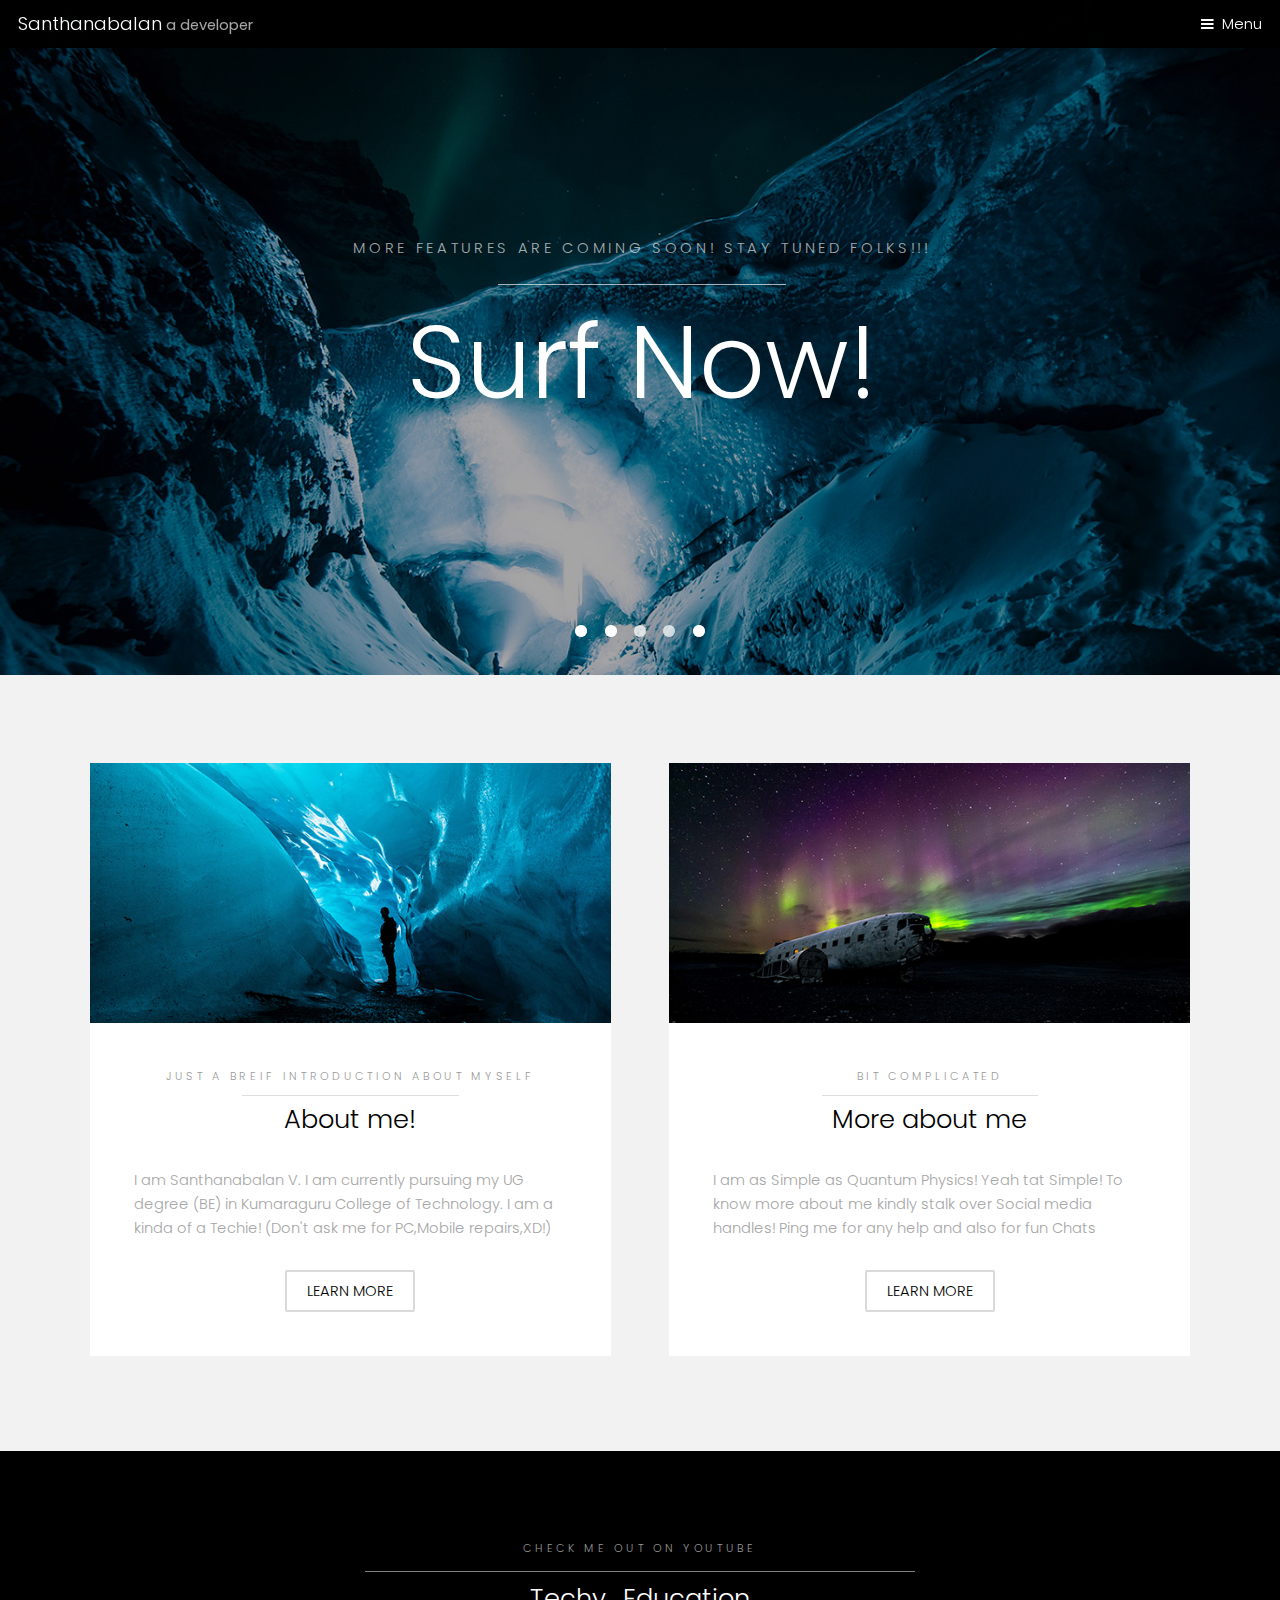
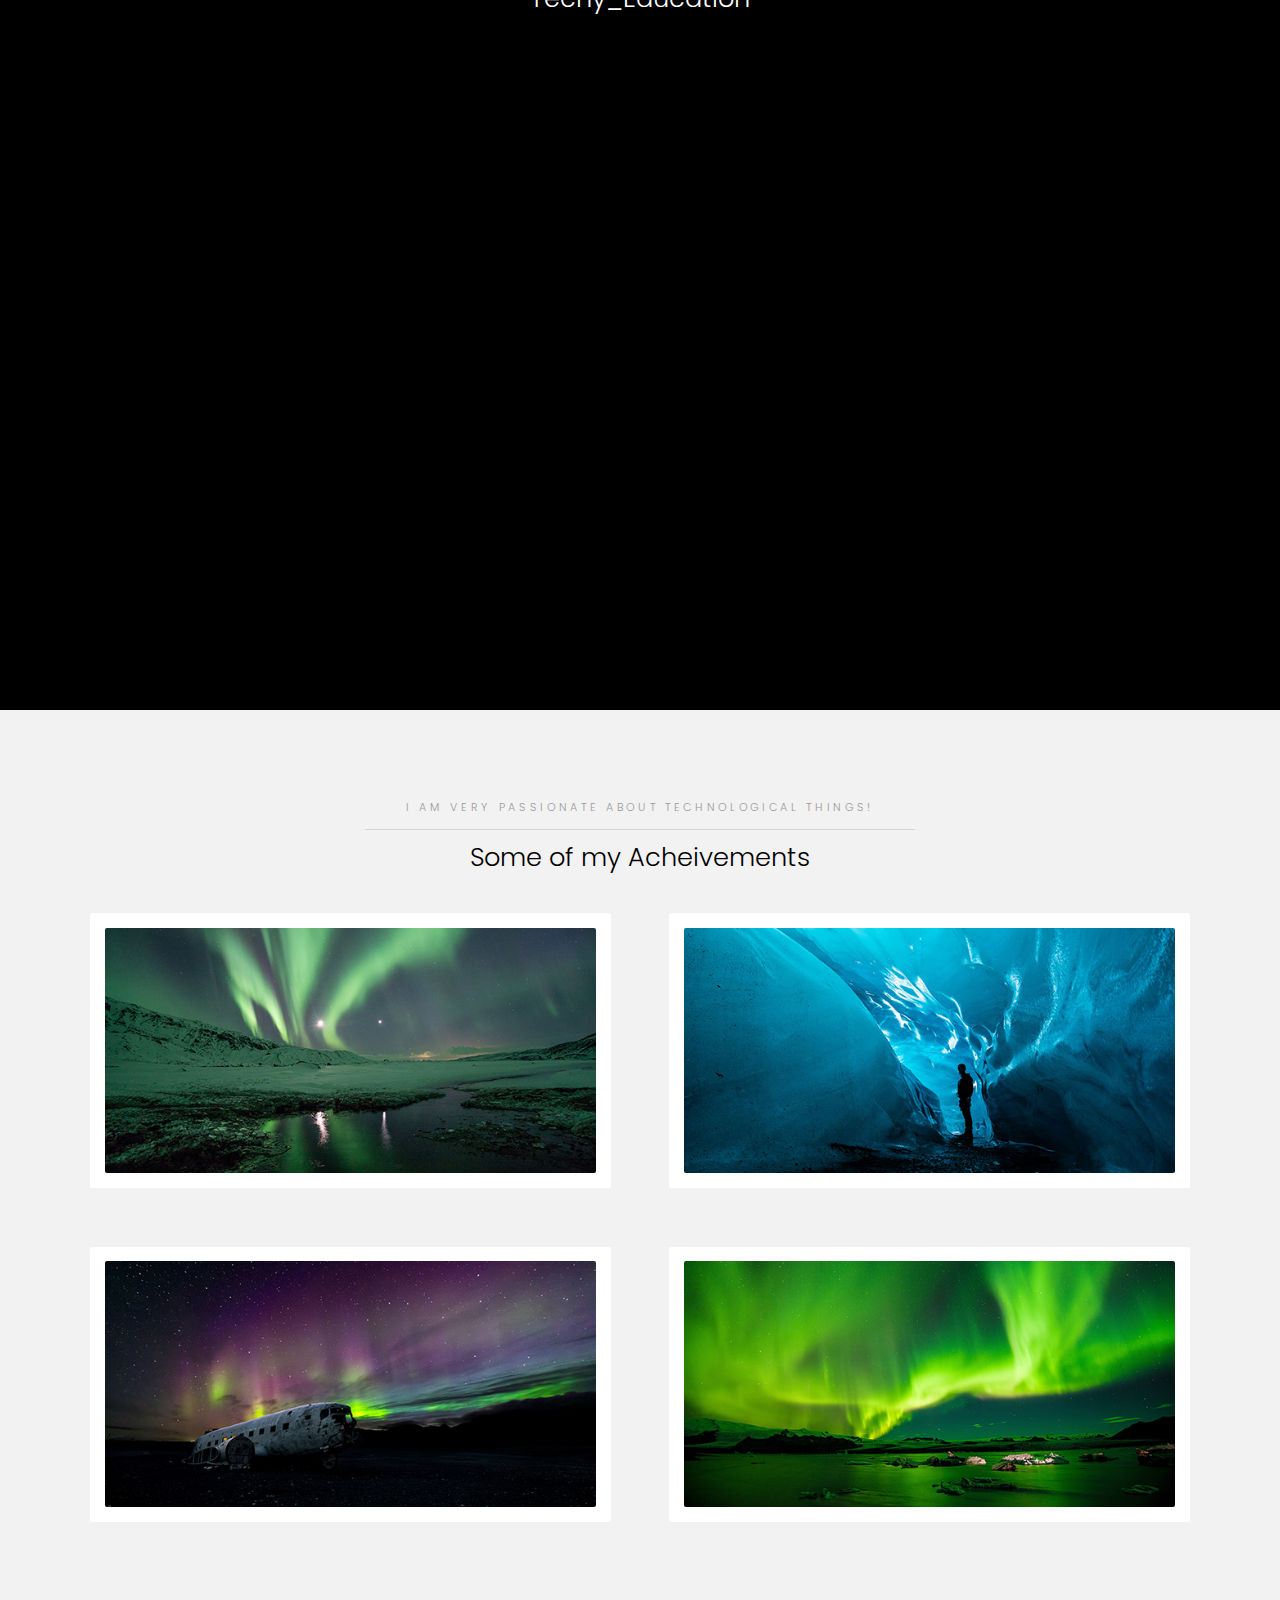
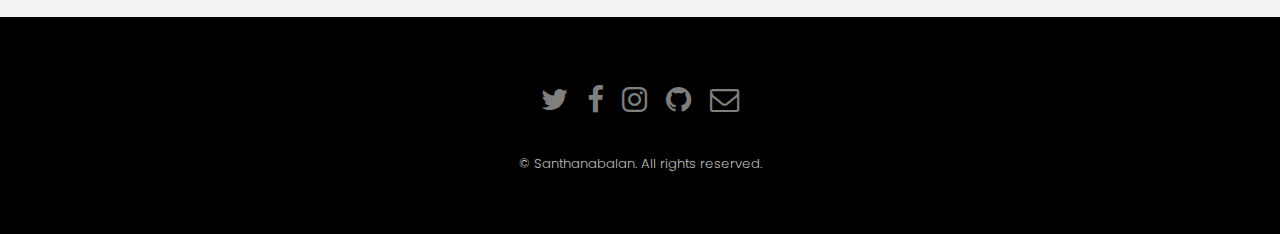
<file: index.html>
<!DOCTYPE HTML>

<html><head>
		<title>Santhanabalan</title>
		<meta charset="utf-8">
		<meta name="viewport" content="width=device-width, initial-scale=1">
		<link rel="stylesheet" href="assets/css/main.css">
	</head>
	<body class="">

		<!-- Header -->
			<header id="header" class="reveal">
				<div class="logo"><a href="index.html">Santhanabalan<span> a developer</span></a></div>
				<a href="#menu">Menu</a>
			</header>

		<!-- Nav -->
			

		<!-- Banner -->
			<section class="banner full">
				<article class="" style="background-image: url(&quot;images/slide01.jpg&quot;); background-position: center 0px;">
					<img src="images/slide01.jpg" alt="">
					<div class="inner">
						<header>
							<p>A Simple Website for FUN!</p>
							<h2>Welcome!</h2>
						</header>
					</div>
				</article>
				<article style="background-image: url(&quot;images/slide02.jpg&quot;); background-position: center 0px;" class="">
					<img src="images/slide02.jpg" alt="">
					<div class="inner">
						<header>
							<p>Check out my Social Media Links on Bottom of this Page.</p>
							<h2>Sroll Down</h2>
						</header>
					</div>
				</article>
				<article style="background-image: url(&quot;images/slide03.jpg&quot;); background-position: center 0px;" class="">
					<img src="images/slide03.jpg" alt="">
					<div class="inner">
						<header>
							<p>Reviews about this website are Welcome!</p>
							<h2>Bala</h2>
						</header>
					</div>
				</article>
				<article style="background-image: url(&quot;images/slide04.jpg&quot;); background-position: center 0px;" class="">
					<img src="images/slide04.jpg" alt="">
					<div class="inner">
						<header>
							<p>This website is under development!</p>
							<h2>Haha!</h2>
						</header>
					</div>
				</article>
				<article style="background-image: url(&quot;images/slide05.jpg&quot;); background-position: center 0px;" class="visible top">
					<img src="images/slide05.jpg" alt="">
					<div class="inner">
						<header>
							<p>More features are coming soon! Stay tuned folks!!!</p>
							<h2>Surf Now!</h2>
						</header>
					</div>
				</article>
			<ul class="indicators"><li class="">0</li><li class="visible">1</li><li class="">2</li><li class="">3</li><li class="">4</li></ul><ul class="indicators"><li class="">0</li><li class="">1</li><li class="">2</li><li class="">3</li><li class="visible">4</li></ul></section>

		<!-- One -->
			<section id="one" class="wrapper style2">
				<div class="inner">
					<div class="grid-style">

						<div>
							<div class="box">
								<div class="image fit">
									<img src="images/pic02.jpg" alt="">
								</div>
								<div class="content">
									<header class="align-center">
										<p>Just a breif introduction about Myself</p>
										<h2>About me!</h2>
									</header>
									<p>I am Santhanabalan V. I am currently pursuing my UG degree (BE) in Kumaraguru College of Technology. I am a kinda of a Techie! (Don't ask me for PC,Mobile repairs,XD!) </p>
									<footer class="align-center">
										<a href="#" class="button alt">Learn More</a>
									</footer>
								</div>
							</div>
						</div>

						<div>
							<div class="box">
								<div class="image fit">
									<img src="images/pic03.jpg" alt="">
								</div>
								<div class="content">
									<header class="align-center">
										<p>BIT COMPLICATED</p>
										<h2>More about me</h2>
									</header>
									<p>I am as Simple as Quantum Physics! Yeah tat Simple! To know more about me kindly stalk over Social media handles! Ping me for any help and also for fun Chats</p>
									<footer class="align-center">
										<a href="#" class="button alt">Learn More</a>
									</footer>
								</div>
							</div>
						</div>

					</div>
				</div>
			</section>

		<!-- Two -->
			<section id="two" class="wrapper style3">
				<div class="inner">
					<header class="align-center">
						<p>Check me out on Youtube</p>
						<h2>Techy_Education</h2>
                                                 <div class="video-container">
                                                    <iframe width="932" height="524" src="https://www.youtube.com/embed/OPp1v2Qk3oU" frameborder="0" allow="accelerometer; autoplay; clipboard-write; encrypted-media; gyroscope; picture-in-picture" allowfullscreen></iframe>
                                                 </div>
					</header>
				</div>  
			</section>

		<!-- Three -->
			<section id="three" class="wrapper style2">
				<div class="inner">
					<header class="align-center">
						<p class="special">I am very passionate about Technological things!</p>
						<h2>Some of my Acheivements</h2>
					</header>
					<div class="gallery">
						<div>
							<div class="image fit">
								<a href="#"><img src="images/pic01.jpg" alt=""></a>
							</div>
						</div>
						<div>
							<div class="image fit">
								<a href="#"><img src="images/pic02.jpg" alt=""></a>
							</div>
						</div>
						<div>
							<div class="image fit">
								<a href="#"><img src="images/pic03.jpg" alt=""></a>
							</div>
						</div>
						<div>
							<div class="image fit">
								<a href="#"><img src="images/pic04.jpg" alt=""></a>
							</div>
						</div>
					</div>
				</div>
			</section>


		<!-- Footer -->
			<footer id="footer">
				<div class="container">
					<ul class="icons">
						<li><a href="https://twitter.com/SanthanabalanV" class="icon fa-twitter"><span class="label">Twitter</span></a></li>
						<li><a href="https://www.facebook.com/profile.php?id=100004610657324" class="icon fa-facebook"><span class="label">Facebook</span></a></li>
						<li><a href="https://www.instagram.com/santhanabalan_2/" class="icon fa-instagram"><span class="label">Instagram</span></a></li>
						<li><a href="https://github.com/Santhanabalan" <i class="icon fa-github"></i></a></li>
						<li><a href="mailto: bala2102002@gmail.com" class="icon fa-envelope-o"><span class="label">Email</span></a></li>
					</ul>
				</div>
				<div class="copyright">
					© Santhanabalan. All rights reserved.
				</div>
			</footer>

		<!-- Scripts -->
			<script src="assets/js/jquery.min.js"></script>
			<script src="assets/js/jquery.scrollex.min.js"></script>
			<script src="assets/js/skel.min.js"></script>
			<script src="assets/js/util.js"></script>
			<script src="assets/js/main.js"></script>

	
<nav id="menu" class="">
				<ul class="links">
					<li><a href="index.html" style="-webkit-tap-highlight-color: rgba(0, 0, 0, 0);">Home</a></li>
					<li><a href="generic.html" style="-webkit-tap-highlight-color: rgba(0, 0, 0, 0);">About me</a></li>
					<li><a href="" style="-webkit-tap-highlight-color: rgba(0, 0, 0, 0);">.</a></li>
				</ul>
			<a href="#menu" class="close" style="-webkit-tap-highlight-color: rgba(0, 0, 0, 0);"></a><a href="#menu" class="close" style="-webkit-tap-highlight-color: rgba(0, 0, 0, 0);"></a></nav></body></html>
</file>
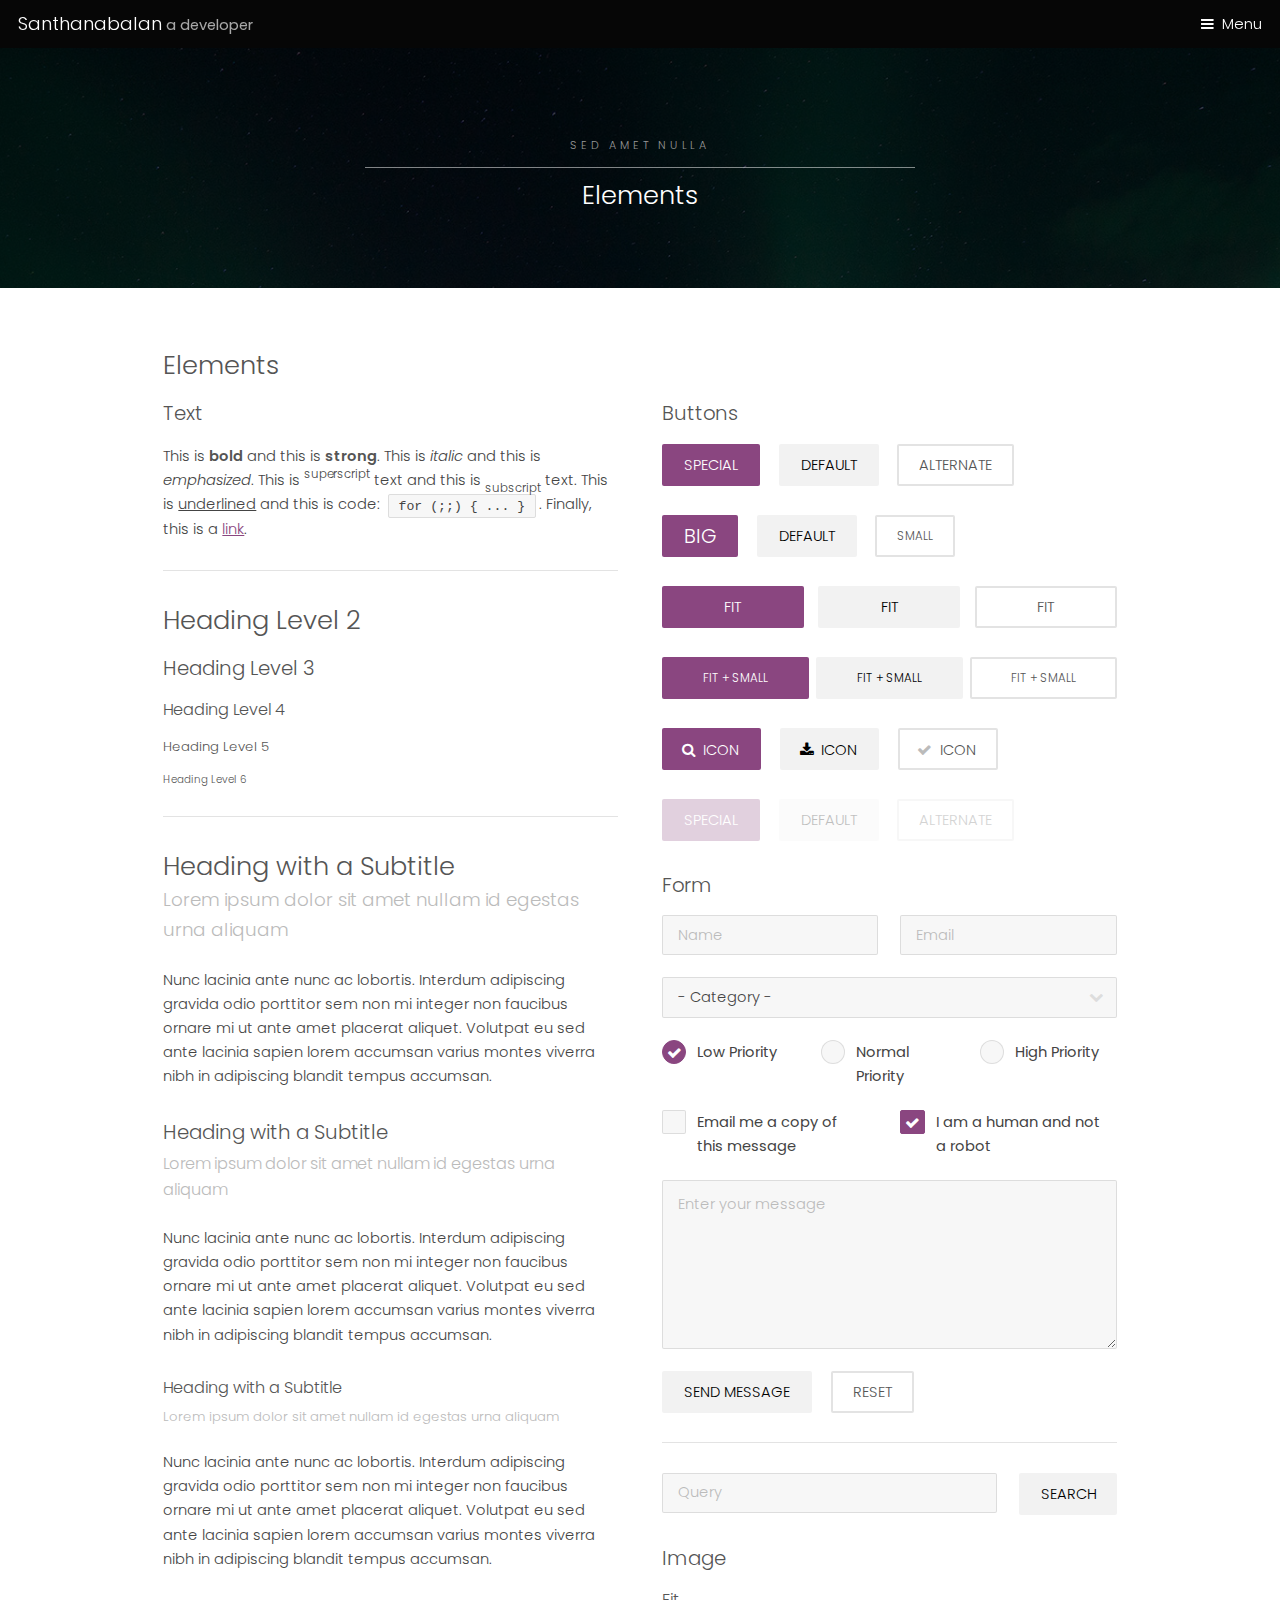
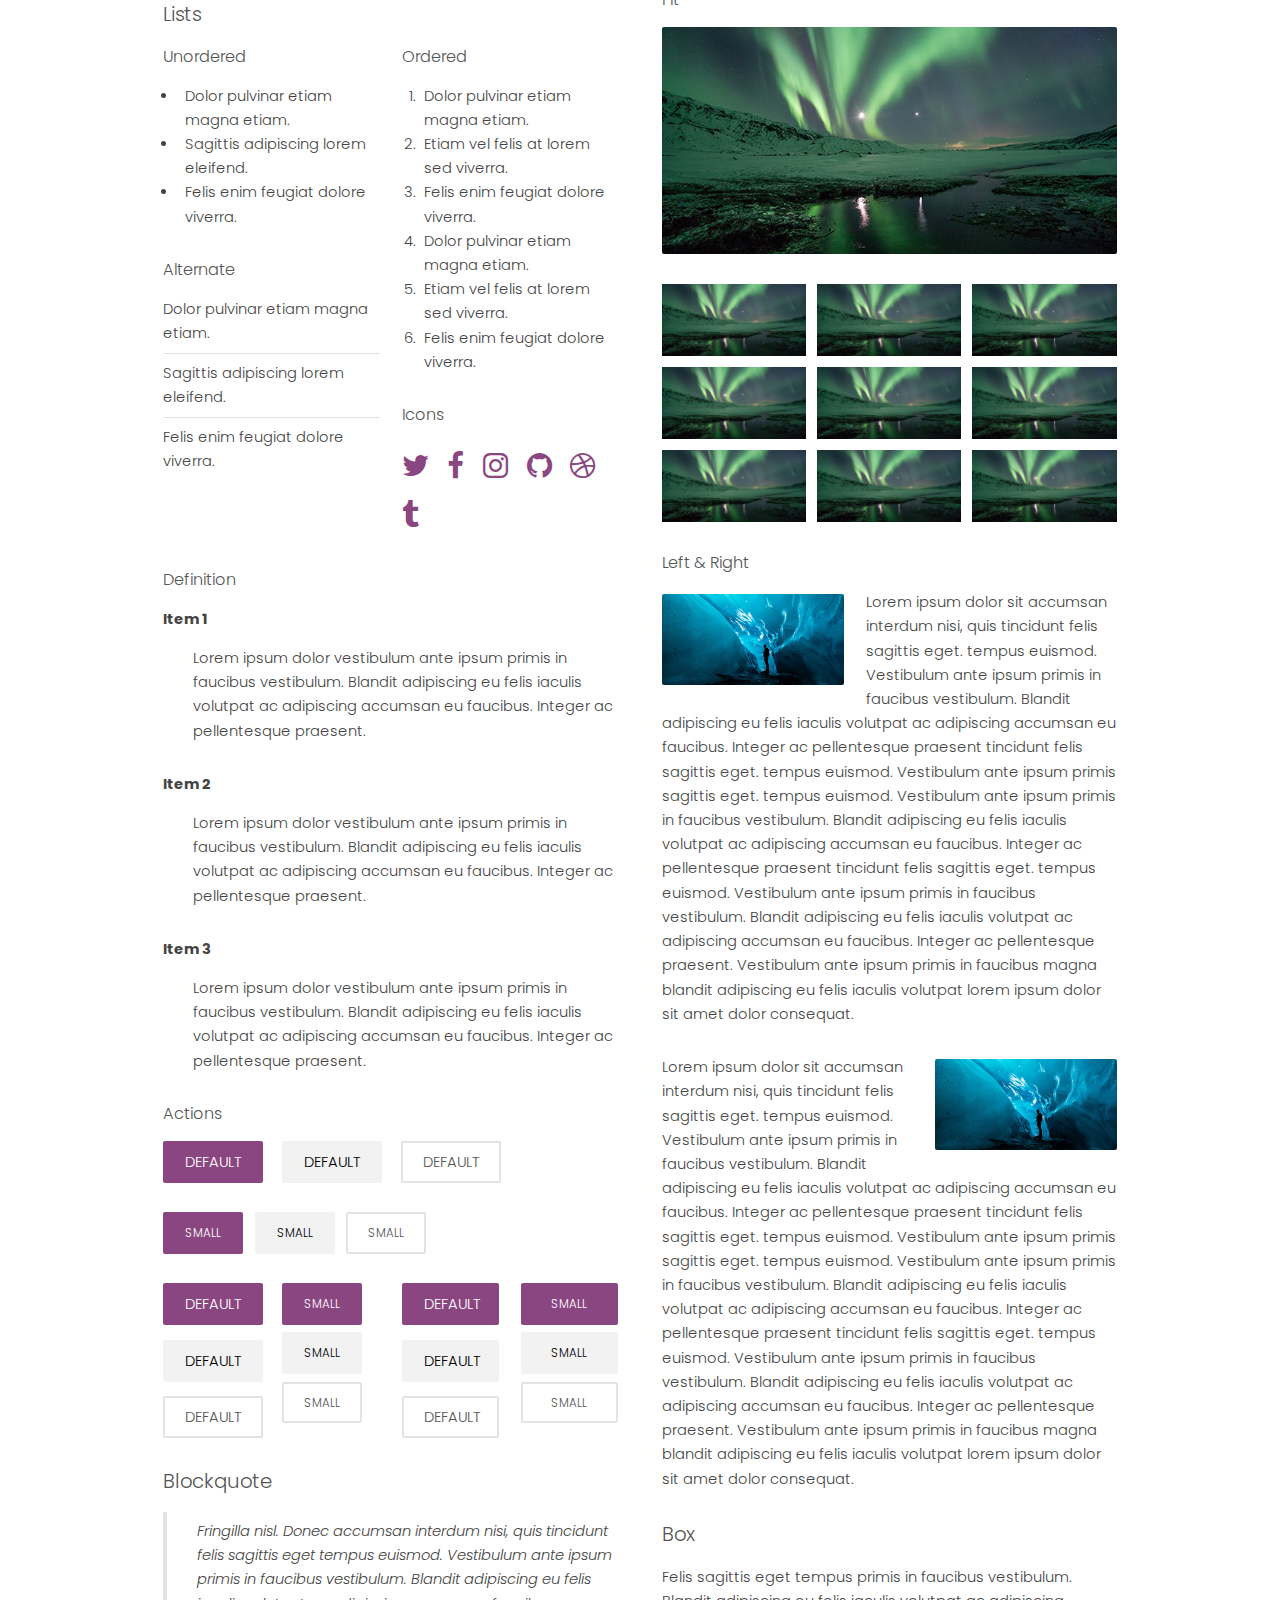
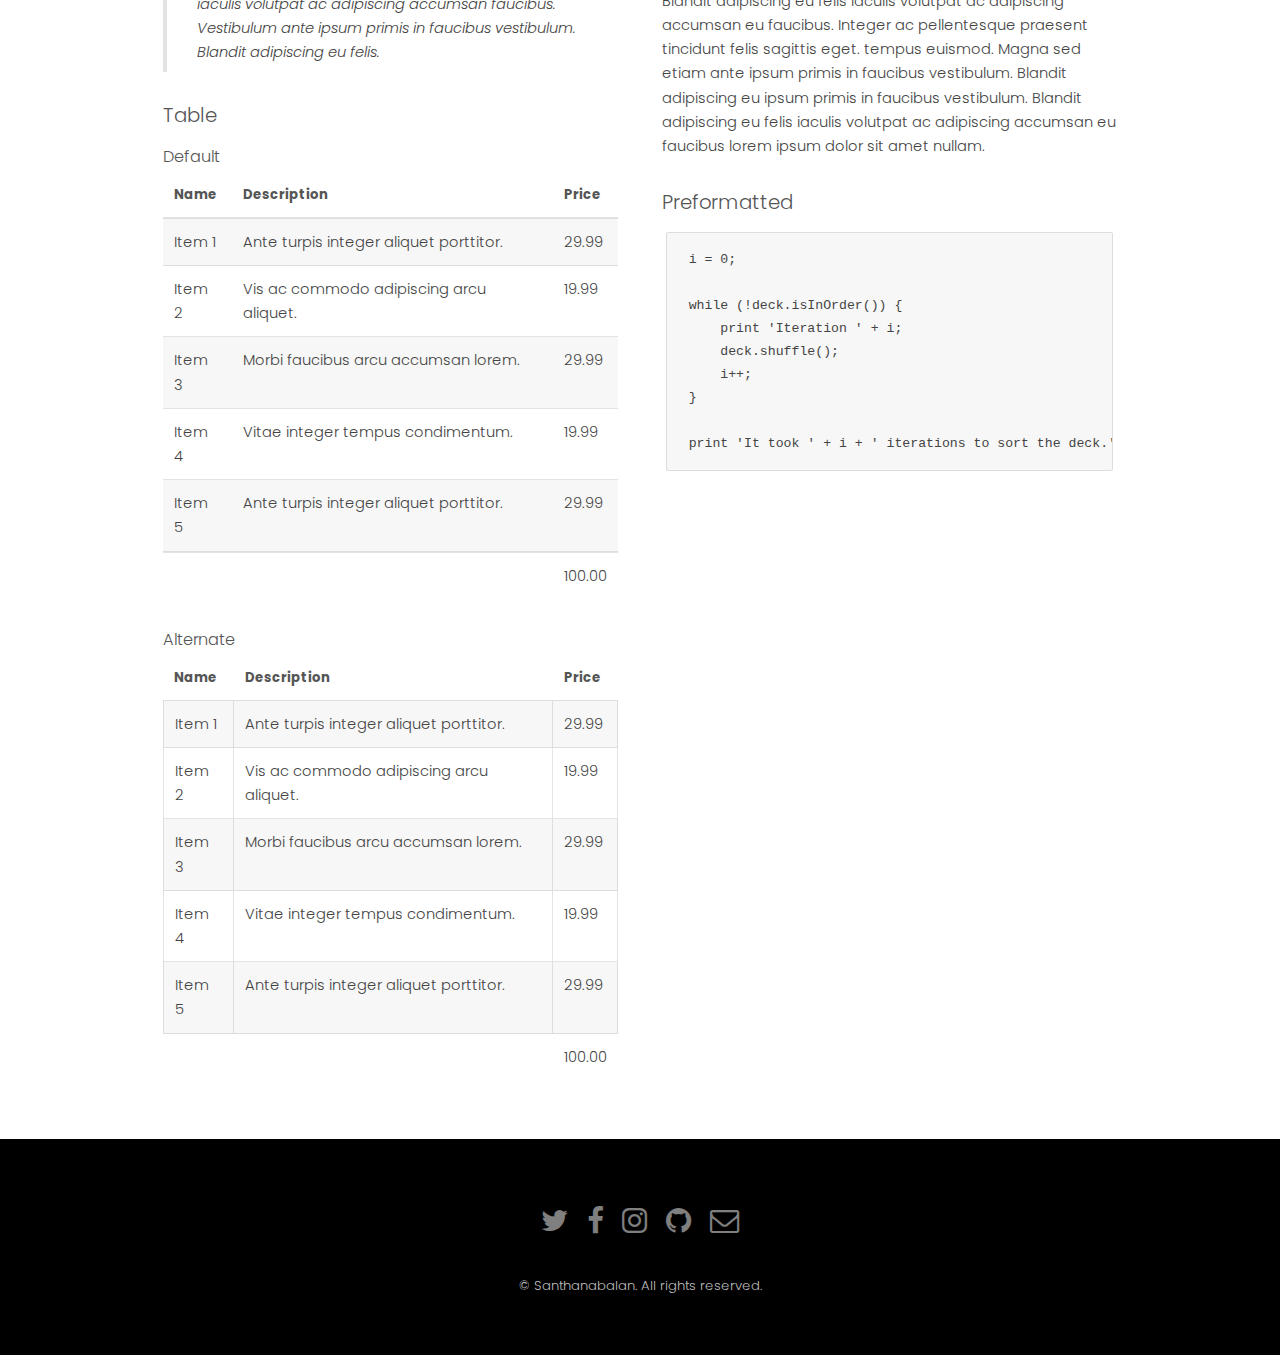
<file: elements.html>
<!DOCTYPE HTML>


<html><head>
		<title>Santhanabalan</title>
		<meta charset="utf-8">
		<meta name="viewport" content="width=device-width, initial-scale=1">
		<link rel="stylesheet" href="assets/css/main.css">
	</head>
	<body class="subpage">

		<!-- Header -->
			<header id="header" class="reveal">
				<div class="logo"><a href="index.html">Santhanabalan<span> a developer</span></a></div>
				<a href="#menu">Menu</a>
			</header>

		<!-- Nav -->
			<nav id="menu">
				<ul class="links">
					<li><a href="index.html">Home</a></li>
					<li><a href="generic.html">About Me</a></li>
					<li><a href="elements.html">Elements</a></li>
				</ul>
			</nav>

		<!-- One -->
			<section id="One" class="wrapper style3">
				<div class="inner">
					<header class="align-center">
						<p>Sed amet nulla</p>
						<h2>Elements</h2>
					</header>
				</div>
			</section>

		<!-- Main -->
			<div id="main" class="container">

				<!-- Elements -->
					<h2 id="elements">Elements</h2>
					<div class="row 200%">
						<div class="6u 12u$(medium)">

							<!-- Text stuff -->
								<h3>Text</h3>
								<p>This is <b>bold</b> and this is <strong>strong</strong>. This is <i>italic</i> and this is <em>emphasized</em>.
								This is <sup>superscript</sup> text and this is <sub>subscript</sub> text.
								This is <u>underlined</u> and this is code: <code>for (;;) { ... }</code>.
								Finally, this is a <a href="#">link</a>.</p>
								<hr />
								<h2>Heading Level 2</h2>
								<h3>Heading Level 3</h3>
								<h4>Heading Level 4</h4>
								<h5>Heading Level 5</h5>
								<h6>Heading Level 6</h6>
								<hr />
								<header>
									<h2>Heading with a Subtitle</h2>
									<p>Lorem ipsum dolor sit amet nullam id egestas urna aliquam</p>
								</header>
								<p>Nunc lacinia ante nunc ac lobortis. Interdum adipiscing gravida odio porttitor sem non mi integer non faucibus ornare mi ut ante amet placerat aliquet. Volutpat eu sed ante lacinia sapien lorem accumsan varius montes viverra nibh in adipiscing blandit tempus accumsan.</p>
								<header>
									<h3>Heading with a Subtitle</h3>
									<p>Lorem ipsum dolor sit amet nullam id egestas urna aliquam</p>
								</header>
								<p>Nunc lacinia ante nunc ac lobortis. Interdum adipiscing gravida odio porttitor sem non mi integer non faucibus ornare mi ut ante amet placerat aliquet. Volutpat eu sed ante lacinia sapien lorem accumsan varius montes viverra nibh in adipiscing blandit tempus accumsan.</p>
								<header>
									<h4>Heading with a Subtitle</h4>
									<p>Lorem ipsum dolor sit amet nullam id egestas urna aliquam</p>
								</header>
								<p>Nunc lacinia ante nunc ac lobortis. Interdum adipiscing gravida odio porttitor sem non mi integer non faucibus ornare mi ut ante amet placerat aliquet. Volutpat eu sed ante lacinia sapien lorem accumsan varius montes viverra nibh in adipiscing blandit tempus accumsan.</p>

							<!-- Lists -->
								<h3>Lists</h3>
								<div class="row">
									<div class="6u 12u$(small)">

										<h4>Unordered</h4>
										<ul>
											<li>Dolor pulvinar etiam magna etiam.</li>
											<li>Sagittis adipiscing lorem eleifend.</li>
											<li>Felis enim feugiat dolore viverra.</li>
										</ul>

										<h4>Alternate</h4>
										<ul class="alt">
											<li>Dolor pulvinar etiam magna etiam.</li>
											<li>Sagittis adipiscing lorem eleifend.</li>
											<li>Felis enim feugiat dolore viverra.</li>
										</ul>

									</div>
									<div class="6u$ 12u$(small)">

										<h4>Ordered</h4>
										<ol>
											<li>Dolor pulvinar etiam magna etiam.</li>
											<li>Etiam vel felis at lorem sed viverra.</li>
											<li>Felis enim feugiat dolore viverra.</li>
											<li>Dolor pulvinar etiam magna etiam.</li>
											<li>Etiam vel felis at lorem sed viverra.</li>
											<li>Felis enim feugiat dolore viverra.</li>
										</ol>

										<h4>Icons</h4>
										<ul class="icons">
											<li><a href="#" class="icon fa-twitter"><span class="label">Twitter</span></a></li>
											<li><a href="#" class="icon fa-facebook"><span class="label">Facebook</span></a></li>
											<li><a href="#" class="icon fa-instagram"><span class="label">Instagram</span></a></li>
											<li><a href="#" class="icon fa-github"><span class="label">Github</span></a></li>
											<li><a href="#" class="icon fa-dribbble"><span class="label">Dribbble</span></a></li>
											<li><a href="#" class="icon fa-tumblr"><span class="label">Tumblr</span></a></li>
										</ul>

									</div>
								</div>
								<h4>Definition</h4>
								<dl>
									<dt>Item 1</dt>
									<dd>
										<p>Lorem ipsum dolor vestibulum ante ipsum primis in faucibus vestibulum. Blandit adipiscing eu felis iaculis volutpat ac adipiscing accumsan eu faucibus. Integer ac pellentesque praesent.</p>
									</dd>
									<dt>Item 2</dt>
									<dd>
										<p>Lorem ipsum dolor vestibulum ante ipsum primis in faucibus vestibulum. Blandit adipiscing eu felis iaculis volutpat ac adipiscing accumsan eu faucibus. Integer ac pellentesque praesent.</p>
									</dd>
									<dt>Item 3</dt>
									<dd>
										<p>Lorem ipsum dolor vestibulum ante ipsum primis in faucibus vestibulum. Blandit adipiscing eu felis iaculis volutpat ac adipiscing accumsan eu faucibus. Integer ac pellentesque praesent.</p>
									</dd>
								</dl>

								<h4>Actions</h4>
								<ul class="actions">
									<li><a href="#" class="button special">Default</a></li>
									<li><a href="#" class="button">Default</a></li>
									<li><a href="#" class="button alt">Default</a></li>
								</ul>
								<ul class="actions small">
									<li><a href="#" class="button special small">Small</a></li>
									<li><a href="#" class="button small">Small</a></li>
									<li><a href="#" class="button alt small">Small</a></li>
								</ul>
								<div class="row">
									<div class="3u 12u$(small)">
										<ul class="actions vertical">
											<li><a href="#" class="button special">Default</a></li>
											<li><a href="#" class="button">Default</a></li>
											<li><a href="#" class="button alt">Default</a></li>
										</ul>
									</div>
									<div class="3u 12u$(small)">
										<ul class="actions vertical small">
											<li><a href="#" class="button special small">Small</a></li>
											<li><a href="#" class="button small">Small</a></li>
											<li><a href="#" class="button alt small">Small</a></li>
										</ul>
									</div>
									<div class="3u 12u$(small)">
										<ul class="actions vertical">
											<li><a href="#" class="button special fit">Default</a></li>
											<li><a href="#" class="button fit">Default</a></li>
											<li><a href="#" class="button alt fit">Default</a></li>
										</ul>
									</div>
									<div class="3u$ 12u$(small)">
										<ul class="actions vertical small">
											<li><a href="#" class="button special small fit">Small</a></li>
											<li><a href="#" class="button small fit">Small</a></li>
											<li><a href="#" class="button alt small fit">Small</a></li>
										</ul>
									</div>
								</div>

							<!-- Blockquote -->
								<h3>Blockquote</h3>
								<blockquote>Fringilla nisl. Donec accumsan interdum nisi, quis tincidunt felis sagittis eget tempus euismod. Vestibulum ante ipsum primis in faucibus vestibulum. Blandit adipiscing eu felis iaculis volutpat ac adipiscing accumsan faucibus. Vestibulum ante ipsum primis in faucibus vestibulum. Blandit adipiscing eu felis.</blockquote>

							<!-- Table -->
								<h3>Table</h3>

								<h4>Default</h4>
								<div class="table-wrapper">
									<table>
										<thead>
											<tr>
												<th>Name</th>
												<th>Description</th>
												<th>Price</th>
											</tr>
										</thead>
										<tbody>
											<tr>
												<td>Item 1</td>
												<td>Ante turpis integer aliquet porttitor.</td>
												<td>29.99</td>
											</tr>
											<tr>
												<td>Item 2</td>
												<td>Vis ac commodo adipiscing arcu aliquet.</td>
												<td>19.99</td>
											</tr>
											<tr>
												<td>Item 3</td>
												<td> Morbi faucibus arcu accumsan lorem.</td>
												<td>29.99</td>
											</tr>
											<tr>
												<td>Item 4</td>
												<td>Vitae integer tempus condimentum.</td>
												<td>19.99</td>
											</tr>
											<tr>
												<td>Item 5</td>
												<td>Ante turpis integer aliquet porttitor.</td>
												<td>29.99</td>
											</tr>
										</tbody>
										<tfoot>
											<tr>
												<td colspan="2"></td>
												<td>100.00</td>
											</tr>
										</tfoot>
									</table>
								</div>

								<h4>Alternate</h4>
								<div class="table-wrapper">
									<table class="alt">
										<thead>
											<tr>
												<th>Name</th>
												<th>Description</th>
												<th>Price</th>
											</tr>
										</thead>
										<tbody>
											<tr>
												<td>Item 1</td>
												<td>Ante turpis integer aliquet porttitor.</td>
												<td>29.99</td>
											</tr>
											<tr>
												<td>Item 2</td>
												<td>Vis ac commodo adipiscing arcu aliquet.</td>
												<td>19.99</td>
											</tr>
											<tr>
												<td>Item 3</td>
												<td> Morbi faucibus arcu accumsan lorem.</td>
												<td>29.99</td>
											</tr>
											<tr>
												<td>Item 4</td>
												<td>Vitae integer tempus condimentum.</td>
												<td>19.99</td>
											</tr>
											<tr>
												<td>Item 5</td>
												<td>Ante turpis integer aliquet porttitor.</td>
												<td>29.99</td>
											</tr>
										</tbody>
										<tfoot>
											<tr>
												<td colspan="2"></td>
												<td>100.00</td>
											</tr>
										</tfoot>
									</table>
								</div>

						</div>
						<div class="6u$ 12u$(medium)">

							<!-- Buttons -->
								<h3>Buttons</h3>
								<ul class="actions">
									<li><a href="#" class="button special">Special</a></li>
									<li><a href="#" class="button">Default</a></li>
									<li><a href="#" class="button alt">Alternate</a></li>
								</ul>
								<ul class="actions">
									<li><a href="#" class="button special big">Big</a></li>
									<li><a href="#" class="button">Default</a></li>
									<li><a href="#" class="button alt small">Small</a></li>
								</ul>
								<ul class="actions fit">
									<li><a href="#" class="button special fit">Fit</a></li>
									<li><a href="#" class="button fit">Fit</a></li>
									<li><a href="#" class="button alt fit">Fit</a></li>
								</ul>
								<ul class="actions fit small">
									<li><a href="#" class="button special fit small">Fit + Small</a></li>
									<li><a href="#" class="button fit small">Fit + Small</a></li>
									<li><a href="#" class="button alt fit small">Fit + Small</a></li>
								</ul>
								<ul class="actions">
									<li><a href="#" class="button special icon fa-search">Icon</a></li>
									<li><a href="#" class="button icon fa-download">Icon</a></li>
									<li><a href="#" class="button alt icon fa-check">Icon</a></li>
								</ul>
								<ul class="actions">
									<li><span class="button special disabled">Special</span></li>
									<li><span class="button disabled">Default</span></li>
									<li><span class="button alt disabled">Alternate</span></li>
								</ul>

							<!-- Form -->
								<h3>Form</h3>

								<form method="post" action="#">
									<div class="row uniform">
										<div class="6u 12u$(xsmall)">
											<input type="text" name="name" id="name" value="" placeholder="Name" />
										</div>
										<div class="6u$ 12u$(xsmall)">
											<input type="email" name="email" id="email" value="" placeholder="Email" />
										</div>
										<!-- Break -->
										<div class="12u$">
											<div class="select-wrapper">
												<select name="category" id="category">
													<option value="">- Category -</option>
													<option value="1">Manufacturing</option>
													<option value="1">Shipping</option>
													<option value="1">Administration</option>
													<option value="1">Human Resources</option>
												</select>
											</div>
										</div>
										<!-- Break -->
										<div class="4u 12u$(small)">
											<input type="radio" id="priority-low" name="priority" checked>
											<label for="priority-low">Low Priority</label>
										</div>
										<div class="4u 12u$(small)">
											<input type="radio" id="priority-normal" name="priority">
											<label for="priority-normal">Normal Priority</label>
										</div>
										<div class="4u$ 12u$(small)">
											<input type="radio" id="priority-high" name="priority">
											<label for="priority-high">High Priority</label>
										</div>
										<!-- Break -->
										<div class="6u 12u$(small)">
											<input type="checkbox" id="copy" name="copy">
											<label for="copy">Email me a copy of this message</label>
										</div>
										<div class="6u$ 12u$(small)">
											<input type="checkbox" id="human" name="human" checked>
											<label for="human">I am a human and not a robot</label>
										</div>
										<!-- Break -->
										<div class="12u$">
											<textarea name="message" id="message" placeholder="Enter your message" rows="6"></textarea>
										</div>
										<!-- Break -->
										<div class="12u$">
											<ul class="actions">
												<li><input type="submit" value="Send Message" /></li>
												<li><input type="reset" value="Reset" class="alt" /></li>
											</ul>
										</div>
									</div>
								</form>

								<hr />

								<form method="post" action="#">
									<div class="row uniform">
										<div class="9u 12u$(small)">
											<input type="text" name="query" id="query" value="" placeholder="Query" />
										</div>
										<div class="3u$ 12u$(small)">
											<input type="submit" value="Search" class="fit" />
										</div>
									</div>
								</form>

							<!-- Image -->
								<h3>Image</h3>

								<h4>Fit</h4>
								<span class="image fit"><img src="images/pic01.jpg" alt="" /></span>
								<div class="box alt">
									<div class="row 50% uniform">
										<div class="4u"><span class="image fit"><img src="images/pic01.jpg" alt="" /></span></div>
										<div class="4u"><span class="image fit"><img src="images/pic01.jpg" alt="" /></span></div>
										<div class="4u$"><span class="image fit"><img src="images/pic01.jpg" alt="" /></span></div>
										<!-- Break -->
										<div class="4u"><span class="image fit"><img src="images/pic01.jpg" alt="" /></span></div>
										<div class="4u"><span class="image fit"><img src="images/pic01.jpg" alt="" /></span></div>
										<div class="4u$"><span class="image fit"><img src="images/pic01.jpg" alt="" /></span></div>
										<!-- Break -->
										<div class="4u"><span class="image fit"><img src="images/pic01.jpg" alt="" /></span></div>
										<div class="4u"><span class="image fit"><img src="images/pic01.jpg" alt="" /></span></div>
										<div class="4u$"><span class="image fit"><img src="images/pic01.jpg" alt="" /></span></div>
									</div>
								</div>

								<h4>Left &amp; Right</h4>
								<p><span class="image left"><img src="images/pic02.jpg" alt="" /></span>Lorem ipsum dolor sit accumsan interdum nisi, quis tincidunt felis sagittis eget. tempus euismod. Vestibulum ante ipsum primis in faucibus vestibulum. Blandit adipiscing eu felis iaculis volutpat ac adipiscing accumsan eu faucibus. Integer ac pellentesque praesent tincidunt felis sagittis eget. tempus euismod. Vestibulum ante ipsum primis sagittis eget. tempus euismod. Vestibulum ante ipsum primis in faucibus vestibulum. Blandit adipiscing eu felis iaculis volutpat ac adipiscing accumsan eu faucibus. Integer ac pellentesque praesent tincidunt felis sagittis eget. tempus euismod. Vestibulum ante ipsum primis in faucibus vestibulum. Blandit adipiscing eu felis iaculis volutpat ac adipiscing accumsan eu faucibus. Integer ac pellentesque praesent. Vestibulum ante ipsum primis in faucibus magna blandit adipiscing eu felis iaculis volutpat lorem ipsum dolor sit amet dolor consequat.</p>
								<p><span class="image right"><img src="images/pic02.jpg" alt="" /></span>Lorem ipsum dolor sit accumsan interdum nisi, quis tincidunt felis sagittis eget. tempus euismod. Vestibulum ante ipsum primis in faucibus vestibulum. Blandit adipiscing eu felis iaculis volutpat ac adipiscing accumsan eu faucibus. Integer ac pellentesque praesent tincidunt felis sagittis eget. tempus euismod. Vestibulum ante ipsum primis sagittis eget. tempus euismod. Vestibulum ante ipsum primis in faucibus vestibulum. Blandit adipiscing eu felis iaculis volutpat ac adipiscing accumsan eu faucibus. Integer ac pellentesque praesent tincidunt felis sagittis eget. tempus euismod. Vestibulum ante ipsum primis in faucibus vestibulum. Blandit adipiscing eu felis iaculis volutpat ac adipiscing accumsan eu faucibus. Integer ac pellentesque praesent. Vestibulum ante ipsum primis in faucibus magna blandit adipiscing eu felis iaculis volutpat lorem ipsum dolor sit amet dolor consequat.</p>

							<!-- Box -->
								<h3>Box</h3>
								<div class="box">
									<p>Felis sagittis eget tempus primis in faucibus vestibulum. Blandit adipiscing eu felis iaculis volutpat ac adipiscing accumsan eu faucibus. Integer ac pellentesque praesent tincidunt felis sagittis eget. tempus euismod. Magna sed etiam ante ipsum primis in faucibus vestibulum. Blandit adipiscing eu ipsum primis in faucibus vestibulum. Blandit adipiscing eu felis iaculis volutpat ac adipiscing accumsan eu faucibus lorem ipsum dolor sit amet nullam.</p>
								</div>

							<!-- Preformatted Code -->
								<h3>Preformatted</h3>
								<pre><code>i = 0;

while (!deck.isInOrder()) {
    print 'Iteration ' + i;
    deck.shuffle();
    i++;
}

print 'It took ' + i + ' iterations to sort the deck.';
</code></pre>

						</div>
					</div>

			</div>

		<!-- Footer -->
			<footer id="footer">
				<div class="container">
					<ul class="icons">
						<li><a href="https://twitter.com/SanthanabalanV" class="icon fa-twitter"><span class="label">Twitter</span></a></li>
						<li><a href="https://www.facebook.com/profile.php?id=100004610657324" class="icon fa-facebook"><span class="label">Facebook</span></a></li>
						<li><a href="https://www.instagram.com/santhanabalan_2/" class="icon fa-instagram"><span class="label">Instagram</span></a></li>
						<li><a href="https://github.com/Santhanabalan" <i="" class="icon fa-github"></a></li>
						<li><a href="mailto: bala2102002@gmail.com" class="icon fa-envelope-o"><span class="label">Email</span></a></li>
					</ul>
				</div>
				<div class="copyright">
					© Santhanabalan. All rights reserved.
				</div>
			</footer>

		<!-- Scripts -->
			<script src="assets/js/jquery.min.js"></script>
			<script src="assets/js/jquery.scrollex.min.js"></script>
			<script src="assets/js/skel.min.js"></script>
			<script src="assets/js/util.js"></script>
			<script src="assets/js/main.js"></script>

	</body>
</html>
</file>
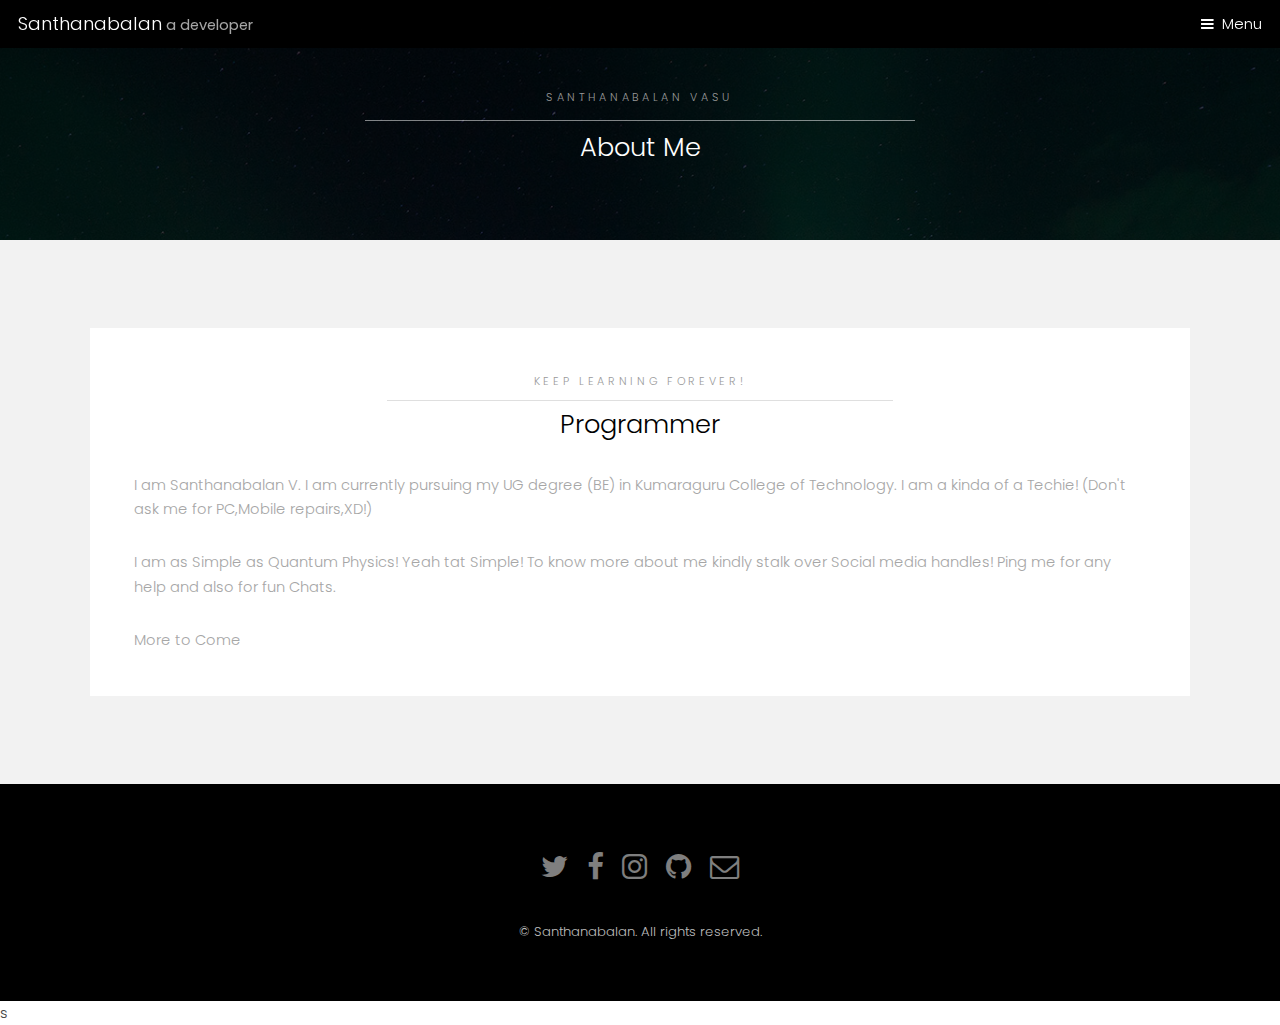
<file: generic.html>
<!DOCTYPE HTML>

<html><head>
		<title>Santhanabalan</title>
		<meta charset="utf-8">
		<meta name="viewport" content="width=device-width, initial-scale=1">
		<link rel="stylesheet" href="assets/css/main.css">
	</head>
	<body class="">

		<!-- Header -->
			<header id="header" class="reveal">
				<div class="logo"><a href="index.html">Santhanabalan<span> a developer</span></a></div>
				<a href="#menu">Menu</a>
			</header>

		<!-- Nav -->
			

		<!-- One -->
			<section id="One" class="wrapper style3">
				<div class="inner">
					<header class="align-center">
						<p>Santhanabalan Vasu</p>
						<h2>About Me</h2>
					</header>
				</div>
			</section>

		<!-- Two -->
			<section id="two" class="wrapper style2">
				<div class="inner">
					<div class="box">
						<div class="content">
							<header class="align-center">
								<p>Keep Learning forever!</p>
								<h2>Programmer</h2>
							</header>
							<p>I am Santhanabalan V. I am currently pursuing my UG degree (BE) in Kumaraguru College of Technology. I am a kinda of a Techie! (Don't ask me for PC,Mobile repairs,XD!)</p>

							<p>I am as Simple as Quantum Physics! Yeah tat Simple! To know more about me kindly stalk over Social media handles! Ping me for any help and also for fun Chats.</p>

							<p>More to Come</p>
						</div>
					</div>
				</div>
			</section>

		<!-- Footer -->
			<footer id="footer">
				<div class="container">
					<ul class="icons">
						<li><a href="https://twitter.com/SanthanabalanV" class="icon fa-twitter"><span class="label">Twitter</span></a></li>
						<li><a href="https://www.facebook.com/profile.php?id=100004610657324" class="icon fa-facebook"><span class="label">Facebook</span></a></li>
						<li><a href="https://www.instagram.com/santhanabalan_2/" class="icon fa-instagram"><span class="label">Instagram</span></a></li>
						<li><a href="https://github.com/Santhanabalan" <i class="icon fa-github"></i></a></li>
						<li><a href="mailto: bala2102002@gmail.com" class="icon fa-envelope-o"><span class="label">Email</span></a></li>
					</ul>
				</div>
				<div class="copyright">
					© Santhanabalan. All rights reserved.
				</div>
			</footer>

		<!-- Scripts -->
			<script src="assets/js/jquery.min.js"></script>
			<script src="assets/js/jquery.scrollex.min.js"></script>
			<script src="assets/js/skel.min.js"></script>
			<script src="assets/js/util.js"></script>
			<script src="assets/js/main.js"></script>

	
<nav id="menu" class="">
				<ul class="links">
					<li><a href="index.html" style="-webkit-tap-highlight-color: rgba(0, 0, 0, 0);">Home</a></li>
					<li><a href="generic.html" style="-webkit-tap-highlight-color: rgba(0, 0, 0, 0);">About me</a></li>
					<li><a href="" style="-webkit-tap-highlight-color: rgba(0, 0, 0, 0);">.</a></li>
                                </ul>
			<a href="#menu" class="close" style="-webkit-tap-highlight-color: rgba(0, 0, 0, 0);"></a><a href="#menu" class="close" style="-webkit-tap-highlight-color: rgba(0, 0, 0, 0);"></a></nav></body></html>s
</file>
<file: assets/css/main.css>
@charset "UTF-8";
@import url(font-awesome.min.css);
@import url("https://fonts.googleapis.com/css?family=Poppins:300,400,500,600,700");

/* Reset */

	html, body, div, span, applet, object, iframe, h1, h2, h3, h4, h5, h6, p, blockquote, pre, a, abbr, acronym, address, big, cite, code, del, dfn, em, img, ins, kbd, q, s, samp, small, strike, strong, sub, sup, tt, var, b, u, i, center, dl, dt, dd, ol, ul, li, fieldset, form, label, legend, table, caption, tbody, tfoot, thead, tr, th, td, article, aside, canvas, details, embed, figure, figcaption, footer, header, hgroup, menu, nav, output, ruby, section, summary, time, mark, audio, video {
		margin: 0;
		padding: 0;
		border: 0;
		font-size: 100%;
		font: inherit;
		vertical-align: baseline;
	}

	article, aside, details, figcaption, figure, footer, header, hgroup, menu, nav, section {
		display: block;
	}

	body {
		line-height: 1;
	}

	ol, ul {
		list-style: none;
	}

	blockquote, q {
		quotes: none;
	}

	blockquote:before, blockquote:after, q:before, q:after {
		content: '';
		content: none;
	}

	table {
		border-collapse: collapse;
		border-spacing: 0;
	}

	body {
		-webkit-text-size-adjust: none;
	}

/* Box Model */

	*, *:before, *:after {
		-moz-box-sizing: border-box;
		-webkit-box-sizing: border-box;
		box-sizing: border-box;
	}

/* Containers */

	.container {
		margin-left: auto;
		margin-right: auto;
	}

	.container.\31 25\25 {
		width: 100%;
		max-width: 100rem;
		min-width: 80rem;
	}

	.container.\37 5\25 {
		width: 60rem;
	}

	.container.\35 0\25 {
		width: 40rem;
	}

	.container.\32 5\25 {
		width: 20rem;
	}

	.container {
		width: 80rem;
	}

	@media screen and (max-width: 1680px) {

		.container.\31 25\25 {
			width: 100%;
			max-width: 100rem;
			min-width: 80rem;
		}

		.container.\37 5\25 {
			width: 60rem;
		}

		.container.\35 0\25 {
			width: 40rem;
		}

		.container.\32 5\25 {
			width: 20rem;
		}

		.container {
			width: 80rem;
		}

	}

	@media screen and (max-width: 1280px) {

		.container.\31 25\25 {
			width: 100%;
			max-width: 81.25rem;
			min-width: 65rem;
		}

		.container.\37 5\25 {
			width: 48.75rem;
		}

		.container.\35 0\25 {
			width: 32.5rem;
		}

		.container.\32 5\25 {
			width: 16.25rem;
		}

		.container {
			width: 65rem;
		}

	}

	@media screen and (max-width: 980px) {

		.container.\31 25\25 {
			width: 100%;
			max-width: 112.5%;
			min-width: 90%;
		}

		.container.\37 5\25 {
			width: 67.5%;
		}

		.container.\35 0\25 {
			width: 45%;
		}

		.container.\32 5\25 {
			width: 22.5%;
		}

		.container {
			width: 90%;
		}

	}

	@media screen and (max-width: 736px) {

		.container.\31 25\25 {
			width: 100%;
			max-width: 112.5%;
			min-width: 90%;
		}

		.container.\37 5\25 {
			width: 67.5%;
		}

		.container.\35 0\25 {
			width: 45%;
		}

		.container.\32 5\25 {
			width: 22.5%;
		}

		.container {
			width: 90% !important;
		}

	}

	@media screen and (max-width: 480px) {

		.container.\31 25\25 {
			width: 100%;
			max-width: 112.5%;
			min-width: 90%;
		}

		.container.\37 5\25 {
			width: 67.5%;
		}

		.container.\35 0\25 {
			width: 45%;
		}

		.container.\32 5\25 {
			width: 22.5%;
		}

		.container {
			width: 90% !important;
		}

	}
/* For YouTube on Mobile */
        .video-container {
                      overflow: hidden;
                      position: relative;
                      width:100%;
         }

        .video-container::after {
         padding-top: 56.25%;
         display: block;
         content: '';
         }

        .video-container iframe {
        position: absolute;
        top: 0;
        left: 0;
        width: 100%;
        height: 100%;
        }

/* Grid */

	.row {
		border-bottom: solid 1px transparent;
		-moz-box-sizing: border-box;
		-webkit-box-sizing: border-box;
		box-sizing: border-box;
	}

	.row > * {
		float: left;
		-moz-box-sizing: border-box;
		-webkit-box-sizing: border-box;
		box-sizing: border-box;
	}

	.row:after, .row:before {
		content: '';
		display: block;
		clear: both;
		height: 0;
	}

	.row.uniform > * > :first-child {
		margin-top: 0;
	}

	.row.uniform > * > :last-child {
		margin-bottom: 0;
	}

	.row.\30 \25 > * {
		padding: 0 0 0 0rem;
	}

	.row.\30 \25 {
		margin: 0 0 -1px 0rem;
	}

	.row.uniform.\30 \25 > * {
		padding: 0rem 0 0 0rem;
	}

	.row.uniform.\30 \25 {
		margin: 0rem 0 -1px 0rem;
	}

	.row > * {
		padding: 0 0 0 2rem;
	}

	.row {
		margin: 0 0 -1px -2rem;
	}

	.row.uniform > * {
		padding: 2rem 0 0 2rem;
	}

	.row.uniform {
		margin: -2rem 0 -1px -2rem;
	}

	.row.\32 00\25 > * {
		padding: 0 0 0 4rem;
	}

	.row.\32 00\25 {
		margin: 0 0 -1px -4rem;
	}

	.row.uniform.\32 00\25 > * {
		padding: 4rem 0 0 4rem;
	}

	.row.uniform.\32 00\25 {
		margin: -4rem 0 -1px -4rem;
	}

	.row.\31 50\25 > * {
		padding: 0 0 0 3rem;
	}

	.row.\31 50\25 {
		margin: 0 0 -1px -3rem;
	}

	.row.uniform.\31 50\25 > * {
		padding: 3rem 0 0 3rem;
	}

	.row.uniform.\31 50\25 {
		margin: -3rem 0 -1px -3rem;
	}

	.row.\35 0\25 > * {
		padding: 0 0 0 1rem;
	}

	.row.\35 0\25 {
		margin: 0 0 -1px -1rem;
	}

	.row.uniform.\35 0\25 > * {
		padding: 1rem 0 0 1rem;
	}

	.row.uniform.\35 0\25 {
		margin: -1rem 0 -1px -1rem;
	}

	.row.\32 5\25 > * {
		padding: 0 0 0 0.5rem;
	}

	.row.\32 5\25 {
		margin: 0 0 -1px -0.5rem;
	}

	.row.uniform.\32 5\25 > * {
		padding: 0.5rem 0 0 0.5rem;
	}

	.row.uniform.\32 5\25 {
		margin: -0.5rem 0 -1px -0.5rem;
	}

	.\31 2u, .\31 2u\24 {
		width: 100%;
		clear: none;
		margin-left: 0;
	}

	.\31 1u, .\31 1u\24 {
		width: 91.6666666667%;
		clear: none;
		margin-left: 0;
	}

	.\31 0u, .\31 0u\24 {
		width: 83.3333333333%;
		clear: none;
		margin-left: 0;
	}

	.\39 u, .\39 u\24 {
		width: 75%;
		clear: none;
		margin-left: 0;
	}

	.\38 u, .\38 u\24 {
		width: 66.6666666667%;
		clear: none;
		margin-left: 0;
	}

	.\37 u, .\37 u\24 {
		width: 58.3333333333%;
		clear: none;
		margin-left: 0;
	}

	.\36 u, .\36 u\24 {
		width: 50%;
		clear: none;
		margin-left: 0;
	}

	.\35 u, .\35 u\24 {
		width: 41.6666666667%;
		clear: none;
		margin-left: 0;
	}

	.\34 u, .\34 u\24 {
		width: 33.3333333333%;
		clear: none;
		margin-left: 0;
	}

	.\33 u, .\33 u\24 {
		width: 25%;
		clear: none;
		margin-left: 0;
	}

	.\32 u, .\32 u\24 {
		width: 16.6666666667%;
		clear: none;
		margin-left: 0;
	}

	.\31 u, .\31 u\24 {
		width: 8.3333333333%;
		clear: none;
		margin-left: 0;
	}

	.\31 2u\24 + *,
	.\31 1u\24 + *,
	.\31 0u\24 + *,
	.\39 u\24 + *,
	.\38 u\24 + *,
	.\37 u\24 + *,
	.\36 u\24 + *,
	.\35 u\24 + *,
	.\34 u\24 + *,
	.\33 u\24 + *,
	.\32 u\24 + *,
	.\31 u\24 + * {
		clear: left;
	}

	.\-11u {
		margin-left: 91.66667%;
	}

	.\-10u {
		margin-left: 83.33333%;
	}

	.\-9u {
		margin-left: 75%;
	}

	.\-8u {
		margin-left: 66.66667%;
	}

	.\-7u {
		margin-left: 58.33333%;
	}

	.\-6u {
		margin-left: 50%;
	}

	.\-5u {
		margin-left: 41.66667%;
	}

	.\-4u {
		margin-left: 33.33333%;
	}

	.\-3u {
		margin-left: 25%;
	}

	.\-2u {
		margin-left: 16.66667%;
	}

	.\-1u {
		margin-left: 8.33333%;
	}

	@media screen and (max-width: 1680px) {

		.row > * {
			padding: 0 0 0 2rem;
		}

		.row {
			margin: 0 0 -1px -2rem;
		}

		.row.uniform > * {
			padding: 2rem 0 0 2rem;
		}

		.row.uniform {
			margin: -2rem 0 -1px -2rem;
		}

		.row.\32 00\25 > * {
			padding: 0 0 0 4rem;
		}

		.row.\32 00\25 {
			margin: 0 0 -1px -4rem;
		}

		.row.uniform.\32 00\25 > * {
			padding: 4rem 0 0 4rem;
		}

		.row.uniform.\32 00\25 {
			margin: -4rem 0 -1px -4rem;
		}

		.row.\31 50\25 > * {
			padding: 0 0 0 3rem;
		}

		.row.\31 50\25 {
			margin: 0 0 -1px -3rem;
		}

		.row.uniform.\31 50\25 > * {
			padding: 3rem 0 0 3rem;
		}

		.row.uniform.\31 50\25 {
			margin: -3rem 0 -1px -3rem;
		}

		.row.\35 0\25 > * {
			padding: 0 0 0 1rem;
		}

		.row.\35 0\25 {
			margin: 0 0 -1px -1rem;
		}

		.row.uniform.\35 0\25 > * {
			padding: 1rem 0 0 1rem;
		}

		.row.uniform.\35 0\25 {
			margin: -1rem 0 -1px -1rem;
		}

		.row.\32 5\25 > * {
			padding: 0 0 0 0.5rem;
		}

		.row.\32 5\25 {
			margin: 0 0 -1px -0.5rem;
		}

		.row.uniform.\32 5\25 > * {
			padding: 0.5rem 0 0 0.5rem;
		}

		.row.uniform.\32 5\25 {
			margin: -0.5rem 0 -1px -0.5rem;
		}

		.\31 2u\28xlarge\29, .\31 2u\24\28xlarge\29 {
			width: 100%;
			clear: none;
			margin-left: 0;
		}

		.\31 1u\28xlarge\29, .\31 1u\24\28xlarge\29 {
			width: 91.6666666667%;
			clear: none;
			margin-left: 0;
		}

		.\31 0u\28xlarge\29, .\31 0u\24\28xlarge\29 {
			width: 83.3333333333%;
			clear: none;
			margin-left: 0;
		}

		.\39 u\28xlarge\29, .\39 u\24\28xlarge\29 {
			width: 75%;
			clear: none;
			margin-left: 0;
		}

		.\38 u\28xlarge\29, .\38 u\24\28xlarge\29 {
			width: 66.6666666667%;
			clear: none;
			margin-left: 0;
		}

		.\37 u\28xlarge\29, .\37 u\24\28xlarge\29 {
			width: 58.3333333333%;
			clear: none;
			margin-left: 0;
		}

		.\36 u\28xlarge\29, .\36 u\24\28xlarge\29 {
			width: 50%;
			clear: none;
			margin-left: 0;
		}

		.\35 u\28xlarge\29, .\35 u\24\28xlarge\29 {
			width: 41.6666666667%;
			clear: none;
			margin-left: 0;
		}

		.\34 u\28xlarge\29, .\34 u\24\28xlarge\29 {
			width: 33.3333333333%;
			clear: none;
			margin-left: 0;
		}

		.\33 u\28xlarge\29, .\33 u\24\28xlarge\29 {
			width: 25%;
			clear: none;
			margin-left: 0;
		}

		.\32 u\28xlarge\29, .\32 u\24\28xlarge\29 {
			width: 16.6666666667%;
			clear: none;
			margin-left: 0;
		}

		.\31 u\28xlarge\29, .\31 u\24\28xlarge\29 {
			width: 8.3333333333%;
			clear: none;
			margin-left: 0;
		}

		.\31 2u\24\28xlarge\29 + *,
		.\31 1u\24\28xlarge\29 + *,
		.\31 0u\24\28xlarge\29 + *,
		.\39 u\24\28xlarge\29 + *,
		.\38 u\24\28xlarge\29 + *,
		.\37 u\24\28xlarge\29 + *,
		.\36 u\24\28xlarge\29 + *,
		.\35 u\24\28xlarge\29 + *,
		.\34 u\24\28xlarge\29 + *,
		.\33 u\24\28xlarge\29 + *,
		.\32 u\24\28xlarge\29 + *,
		.\31 u\24\28xlarge\29 + * {
			clear: left;
		}

		.\-11u\28xlarge\29 {
			margin-left: 91.66667%;
		}

		.\-10u\28xlarge\29 {
			margin-left: 83.33333%;
		}

		.\-9u\28xlarge\29 {
			margin-left: 75%;
		}

		.\-8u\28xlarge\29 {
			margin-left: 66.66667%;
		}

		.\-7u\28xlarge\29 {
			margin-left: 58.33333%;
		}

		.\-6u\28xlarge\29 {
			margin-left: 50%;
		}

		.\-5u\28xlarge\29 {
			margin-left: 41.66667%;
		}

		.\-4u\28xlarge\29 {
			margin-left: 33.33333%;
		}

		.\-3u\28xlarge\29 {
			margin-left: 25%;
		}

		.\-2u\28xlarge\29 {
			margin-left: 16.66667%;
		}

		.\-1u\28xlarge\29 {
			margin-left: 8.33333%;
		}

	}

	@media screen and (max-width: 1280px) {

		.row > * {
			padding: 0 0 0 1.5rem;
		}

		.row {
			margin: 0 0 -1px -1.5rem;
		}

		.row.uniform > * {
			padding: 1.5rem 0 0 1.5rem;
		}

		.row.uniform {
			margin: -1.5rem 0 -1px -1.5rem;
		}

		.row.\32 00\25 > * {
			padding: 0 0 0 3rem;
		}

		.row.\32 00\25 {
			margin: 0 0 -1px -3rem;
		}

		.row.uniform.\32 00\25 > * {
			padding: 3rem 0 0 3rem;
		}

		.row.uniform.\32 00\25 {
			margin: -3rem 0 -1px -3rem;
		}

		.row.\31 50\25 > * {
			padding: 0 0 0 2.25rem;
		}

		.row.\31 50\25 {
			margin: 0 0 -1px -2.25rem;
		}

		.row.uniform.\31 50\25 > * {
			padding: 2.25rem 0 0 2.25rem;
		}

		.row.uniform.\31 50\25 {
			margin: -2.25rem 0 -1px -2.25rem;
		}

		.row.\35 0\25 > * {
			padding: 0 0 0 0.75rem;
		}

		.row.\35 0\25 {
			margin: 0 0 -1px -0.75rem;
		}

		.row.uniform.\35 0\25 > * {
			padding: 0.75rem 0 0 0.75rem;
		}

		.row.uniform.\35 0\25 {
			margin: -0.75rem 0 -1px -0.75rem;
		}

		.row.\32 5\25 > * {
			padding: 0 0 0 0.375rem;
		}

		.row.\32 5\25 {
			margin: 0 0 -1px -0.375rem;
		}

		.row.uniform.\32 5\25 > * {
			padding: 0.375rem 0 0 0.375rem;
		}

		.row.uniform.\32 5\25 {
			margin: -0.375rem 0 -1px -0.375rem;
		}

		.\31 2u\28large\29, .\31 2u\24\28large\29 {
			width: 100%;
			clear: none;
			margin-left: 0;
		}

		.\31 1u\28large\29, .\31 1u\24\28large\29 {
			width: 91.6666666667%;
			clear: none;
			margin-left: 0;
		}

		.\31 0u\28large\29, .\31 0u\24\28large\29 {
			width: 83.3333333333%;
			clear: none;
			margin-left: 0;
		}

		.\39 u\28large\29, .\39 u\24\28large\29 {
			width: 75%;
			clear: none;
			margin-left: 0;
		}

		.\38 u\28large\29, .\38 u\24\28large\29 {
			width: 66.6666666667%;
			clear: none;
			margin-left: 0;
		}

		.\37 u\28large\29, .\37 u\24\28large\29 {
			width: 58.3333333333%;
			clear: none;
			margin-left: 0;
		}

		.\36 u\28large\29, .\36 u\24\28large\29 {
			width: 50%;
			clear: none;
			margin-left: 0;
		}

		.\35 u\28large\29, .\35 u\24\28large\29 {
			width: 41.6666666667%;
			clear: none;
			margin-left: 0;
		}

		.\34 u\28large\29, .\34 u\24\28large\29 {
			width: 33.3333333333%;
			clear: none;
			margin-left: 0;
		}

		.\33 u\28large\29, .\33 u\24\28large\29 {
			width: 25%;
			clear: none;
			margin-left: 0;
		}

		.\32 u\28large\29, .\32 u\24\28large\29 {
			width: 16.6666666667%;
			clear: none;
			margin-left: 0;
		}

		.\31 u\28large\29, .\31 u\24\28large\29 {
			width: 8.3333333333%;
			clear: none;
			margin-left: 0;
		}

		.\31 2u\24\28large\29 + *,
		.\31 1u\24\28large\29 + *,
		.\31 0u\24\28large\29 + *,
		.\39 u\24\28large\29 + *,
		.\38 u\24\28large\29 + *,
		.\37 u\24\28large\29 + *,
		.\36 u\24\28large\29 + *,
		.\35 u\24\28large\29 + *,
		.\34 u\24\28large\29 + *,
		.\33 u\24\28large\29 + *,
		.\32 u\24\28large\29 + *,
		.\31 u\24\28large\29 + * {
			clear: left;
		}

		.\-11u\28large\29 {
			margin-left: 91.66667%;
		}

		.\-10u\28large\29 {
			margin-left: 83.33333%;
		}

		.\-9u\28large\29 {
			margin-left: 75%;
		}

		.\-8u\28large\29 {
			margin-left: 66.66667%;
		}

		.\-7u\28large\29 {
			margin-left: 58.33333%;
		}

		.\-6u\28large\29 {
			margin-left: 50%;
		}

		.\-5u\28large\29 {
			margin-left: 41.66667%;
		}

		.\-4u\28large\29 {
			margin-left: 33.33333%;
		}

		.\-3u\28large\29 {
			margin-left: 25%;
		}

		.\-2u\28large\29 {
			margin-left: 16.66667%;
		}

		.\-1u\28large\29 {
			margin-left: 8.33333%;
		}

	}

	@media screen and (max-width: 980px) {

		.row > * {
			padding: 0 0 0 1.5rem;
		}

		.row {
			margin: 0 0 -1px -1.5rem;
		}

		.row.uniform > * {
			padding: 1.5rem 0 0 1.5rem;
		}

		.row.uniform {
			margin: -1.5rem 0 -1px -1.5rem;
		}

		.row.\32 00\25 > * {
			padding: 0 0 0 3rem;
		}

		.row.\32 00\25 {
			margin: 0 0 -1px -3rem;
		}

		.row.uniform.\32 00\25 > * {
			padding: 3rem 0 0 3rem;
		}

		.row.uniform.\32 00\25 {
			margin: -3rem 0 -1px -3rem;
		}

		.row.\31 50\25 > * {
			padding: 0 0 0 2.25rem;
		}

		.row.\31 50\25 {
			margin: 0 0 -1px -2.25rem;
		}

		.row.uniform.\31 50\25 > * {
			padding: 2.25rem 0 0 2.25rem;
		}

		.row.uniform.\31 50\25 {
			margin: -2.25rem 0 -1px -2.25rem;
		}

		.row.\35 0\25 > * {
			padding: 0 0 0 0.75rem;
		}

		.row.\35 0\25 {
			margin: 0 0 -1px -0.75rem;
		}

		.row.uniform.\35 0\25 > * {
			padding: 0.75rem 0 0 0.75rem;
		}

		.row.uniform.\35 0\25 {
			margin: -0.75rem 0 -1px -0.75rem;
		}

		.row.\32 5\25 > * {
			padding: 0 0 0 0.375rem;
		}

		.row.\32 5\25 {
			margin: 0 0 -1px -0.375rem;
		}

		.row.uniform.\32 5\25 > * {
			padding: 0.375rem 0 0 0.375rem;
		}

		.row.uniform.\32 5\25 {
			margin: -0.375rem 0 -1px -0.375rem;
		}

		.\31 2u\28medium\29, .\31 2u\24\28medium\29 {
			width: 100%;
			clear: none;
			margin-left: 0;
		}

		.\31 1u\28medium\29, .\31 1u\24\28medium\29 {
			width: 91.6666666667%;
			clear: none;
			margin-left: 0;
		}

		.\31 0u\28medium\29, .\31 0u\24\28medium\29 {
			width: 83.3333333333%;
			clear: none;
			margin-left: 0;
		}

		.\39 u\28medium\29, .\39 u\24\28medium\29 {
			width: 75%;
			clear: none;
			margin-left: 0;
		}

		.\38 u\28medium\29, .\38 u\24\28medium\29 {
			width: 66.6666666667%;
			clear: none;
			margin-left: 0;
		}

		.\37 u\28medium\29, .\37 u\24\28medium\29 {
			width: 58.3333333333%;
			clear: none;
			margin-left: 0;
		}

		.\36 u\28medium\29, .\36 u\24\28medium\29 {
			width: 50%;
			clear: none;
			margin-left: 0;
		}

		.\35 u\28medium\29, .\35 u\24\28medium\29 {
			width: 41.6666666667%;
			clear: none;
			margin-left: 0;
		}

		.\34 u\28medium\29, .\34 u\24\28medium\29 {
			width: 33.3333333333%;
			clear: none;
			margin-left: 0;
		}

		.\33 u\28medium\29, .\33 u\24\28medium\29 {
			width: 25%;
			clear: none;
			margin-left: 0;
		}

		.\32 u\28medium\29, .\32 u\24\28medium\29 {
			width: 16.6666666667%;
			clear: none;
			margin-left: 0;
		}

		.\31 u\28medium\29, .\31 u\24\28medium\29 {
			width: 8.3333333333%;
			clear: none;
			margin-left: 0;
		}

		.\31 2u\24\28medium\29 + *,
		.\31 1u\24\28medium\29 + *,
		.\31 0u\24\28medium\29 + *,
		.\39 u\24\28medium\29 + *,
		.\38 u\24\28medium\29 + *,
		.\37 u\24\28medium\29 + *,
		.\36 u\24\28medium\29 + *,
		.\35 u\24\28medium\29 + *,
		.\34 u\24\28medium\29 + *,
		.\33 u\24\28medium\29 + *,
		.\32 u\24\28medium\29 + *,
		.\31 u\24\28medium\29 + * {
			clear: left;
		}

		.\-11u\28medium\29 {
			margin-left: 91.66667%;
		}

		.\-10u\28medium\29 {
			margin-left: 83.33333%;
		}

		.\-9u\28medium\29 {
			margin-left: 75%;
		}

		.\-8u\28medium\29 {
			margin-left: 66.66667%;
		}

		.\-7u\28medium\29 {
			margin-left: 58.33333%;
		}

		.\-6u\28medium\29 {
			margin-left: 50%;
		}

		.\-5u\28medium\29 {
			margin-left: 41.66667%;
		}

		.\-4u\28medium\29 {
			margin-left: 33.33333%;
		}

		.\-3u\28medium\29 {
			margin-left: 25%;
		}

		.\-2u\28medium\29 {
			margin-left: 16.66667%;
		}

		.\-1u\28medium\29 {
			margin-left: 8.33333%;
		}

	}

	@media screen and (max-width: 736px) {

		.row > * {
			padding: 0 0 0 1.25rem;
		}

		.row {
			margin: 0 0 -1px -1.25rem;
		}

		.row.uniform > * {
			padding: 1.25rem 0 0 1.25rem;
		}

		.row.uniform {
			margin: -1.25rem 0 -1px -1.25rem;
		}

		.row.\32 00\25 > * {
			padding: 0 0 0 2.5rem;
		}

		.row.\32 00\25 {
			margin: 0 0 -1px -2.5rem;
		}

		.row.uniform.\32 00\25 > * {
			padding: 2.5rem 0 0 2.5rem;
		}

		.row.uniform.\32 00\25 {
			margin: -2.5rem 0 -1px -2.5rem;
		}

		.row.\31 50\25 > * {
			padding: 0 0 0 1.875rem;
		}

		.row.\31 50\25 {
			margin: 0 0 -1px -1.875rem;
		}

		.row.uniform.\31 50\25 > * {
			padding: 1.875rem 0 0 1.875rem;
		}

		.row.uniform.\31 50\25 {
			margin: -1.875rem 0 -1px -1.875rem;
		}

		.row.\35 0\25 > * {
			padding: 0 0 0 0.625rem;
		}

		.row.\35 0\25 {
			margin: 0 0 -1px -0.625rem;
		}

		.row.uniform.\35 0\25 > * {
			padding: 0.625rem 0 0 0.625rem;
		}

		.row.uniform.\35 0\25 {
			margin: -0.625rem 0 -1px -0.625rem;
		}

		.row.\32 5\25 > * {
			padding: 0 0 0 0.3125rem;
		}

		.row.\32 5\25 {
			margin: 0 0 -1px -0.3125rem;
		}

		.row.uniform.\32 5\25 > * {
			padding: 0.3125rem 0 0 0.3125rem;
		}

		.row.uniform.\32 5\25 {
			margin: -0.3125rem 0 -1px -0.3125rem;
		}

		.\31 2u\28small\29, .\31 2u\24\28small\29 {
			width: 100%;
			clear: none;
			margin-left: 0;
		}

		.\31 1u\28small\29, .\31 1u\24\28small\29 {
			width: 91.6666666667%;
			clear: none;
			margin-left: 0;
		}

		.\31 0u\28small\29, .\31 0u\24\28small\29 {
			width: 83.3333333333%;
			clear: none;
			margin-left: 0;
		}

		.\39 u\28small\29, .\39 u\24\28small\29 {
			width: 75%;
			clear: none;
			margin-left: 0;
		}

		.\38 u\28small\29, .\38 u\24\28small\29 {
			width: 66.6666666667%;
			clear: none;
			margin-left: 0;
		}

		.\37 u\28small\29, .\37 u\24\28small\29 {
			width: 58.3333333333%;
			clear: none;
			margin-left: 0;
		}

		.\36 u\28small\29, .\36 u\24\28small\29 {
			width: 50%;
			clear: none;
			margin-left: 0;
		}

		.\35 u\28small\29, .\35 u\24\28small\29 {
			width: 41.6666666667%;
			clear: none;
			margin-left: 0;
		}

		.\34 u\28small\29, .\34 u\24\28small\29 {
			width: 33.3333333333%;
			clear: none;
			margin-left: 0;
		}

		.\33 u\28small\29, .\33 u\24\28small\29 {
			width: 25%;
			clear: none;
			margin-left: 0;
		}

		.\32 u\28small\29, .\32 u\24\28small\29 {
			width: 16.6666666667%;
			clear: none;
			margin-left: 0;
		}

		.\31 u\28small\29, .\31 u\24\28small\29 {
			width: 8.3333333333%;
			clear: none;
			margin-left: 0;
		}

		.\31 2u\24\28small\29 + *,
		.\31 1u\24\28small\29 + *,
		.\31 0u\24\28small\29 + *,
		.\39 u\24\28small\29 + *,
		.\38 u\24\28small\29 + *,
		.\37 u\24\28small\29 + *,
		.\36 u\24\28small\29 + *,
		.\35 u\24\28small\29 + *,
		.\34 u\24\28small\29 + *,
		.\33 u\24\28small\29 + *,
		.\32 u\24\28small\29 + *,
		.\31 u\24\28small\29 + * {
			clear: left;
		}

		.\-11u\28small\29 {
			margin-left: 91.66667%;
		}

		.\-10u\28small\29 {
			margin-left: 83.33333%;
		}

		.\-9u\28small\29 {
			margin-left: 75%;
		}

		.\-8u\28small\29 {
			margin-left: 66.66667%;
		}

		.\-7u\28small\29 {
			margin-left: 58.33333%;
		}

		.\-6u\28small\29 {
			margin-left: 50%;
		}

		.\-5u\28small\29 {
			margin-left: 41.66667%;
		}

		.\-4u\28small\29 {
			margin-left: 33.33333%;
		}

		.\-3u\28small\29 {
			margin-left: 25%;
		}

		.\-2u\28small\29 {
			margin-left: 16.66667%;
		}

		.\-1u\28small\29 {
			margin-left: 8.33333%;
		}

	}

	@media screen and (max-width: 480px) {

		.row > * {
			padding: 0 0 0 1.25rem;
		}

		.row {
			margin: 0 0 -1px -1.25rem;
		}

		.row.uniform > * {
			padding: 1.25rem 0 0 1.25rem;
		}

		.row.uniform {
			margin: -1.25rem 0 -1px -1.25rem;
		}

		.row.\32 00\25 > * {
			padding: 0 0 0 2.5rem;
		}

		.row.\32 00\25 {
			margin: 0 0 -1px -2.5rem;
		}

		.row.uniform.\32 00\25 > * {
			padding: 2.5rem 0 0 2.5rem;
		}

		.row.uniform.\32 00\25 {
			margin: -2.5rem 0 -1px -2.5rem;
		}

		.row.\31 50\25 > * {
			padding: 0 0 0 1.875rem;
		}

		.row.\31 50\25 {
			margin: 0 0 -1px -1.875rem;
		}

		.row.uniform.\31 50\25 > * {
			padding: 1.875rem 0 0 1.875rem;
		}

		.row.uniform.\31 50\25 {
			margin: -1.875rem 0 -1px -1.875rem;
		}

		.row.\35 0\25 > * {
			padding: 0 0 0 0.625rem;
		}

		.row.\35 0\25 {
			margin: 0 0 -1px -0.625rem;
		}

		.row.uniform.\35 0\25 > * {
			padding: 0.625rem 0 0 0.625rem;
		}

		.row.uniform.\35 0\25 {
			margin: -0.625rem 0 -1px -0.625rem;
		}

		.row.\32 5\25 > * {
			padding: 0 0 0 0.3125rem;
		}

		.row.\32 5\25 {
			margin: 0 0 -1px -0.3125rem;
		}

		.row.uniform.\32 5\25 > * {
			padding: 0.3125rem 0 0 0.3125rem;
		}

		.row.uniform.\32 5\25 {
			margin: -0.3125rem 0 -1px -0.3125rem;
		}

		.\31 2u\28xsmall\29, .\31 2u\24\28xsmall\29 {
			width: 100%;
			clear: none;
			margin-left: 0;
		}

		.\31 1u\28xsmall\29, .\31 1u\24\28xsmall\29 {
			width: 91.6666666667%;
			clear: none;
			margin-left: 0;
		}

		.\31 0u\28xsmall\29, .\31 0u\24\28xsmall\29 {
			width: 83.3333333333%;
			clear: none;
			margin-left: 0;
		}

		.\39 u\28xsmall\29, .\39 u\24\28xsmall\29 {
			width: 75%;
			clear: none;
			margin-left: 0;
		}

		.\38 u\28xsmall\29, .\38 u\24\28xsmall\29 {
			width: 66.6666666667%;
			clear: none;
			margin-left: 0;
		}

		.\37 u\28xsmall\29, .\37 u\24\28xsmall\29 {
			width: 58.3333333333%;
			clear: none;
			margin-left: 0;
		}

		.\36 u\28xsmall\29, .\36 u\24\28xsmall\29 {
			width: 50%;
			clear: none;
			margin-left: 0;
		}

		.\35 u\28xsmall\29, .\35 u\24\28xsmall\29 {
			width: 41.6666666667%;
			clear: none;
			margin-left: 0;
		}

		.\34 u\28xsmall\29, .\34 u\24\28xsmall\29 {
			width: 33.3333333333%;
			clear: none;
			margin-left: 0;
		}

		.\33 u\28xsmall\29, .\33 u\24\28xsmall\29 {
			width: 25%;
			clear: none;
			margin-left: 0;
		}

		.\32 u\28xsmall\29, .\32 u\24\28xsmall\29 {
			width: 16.6666666667%;
			clear: none;
			margin-left: 0;
		}

		.\31 u\28xsmall\29, .\31 u\24\28xsmall\29 {
			width: 8.3333333333%;
			clear: none;
			margin-left: 0;
		}

		.\31 2u\24\28xsmall\29 + *,
		.\31 1u\24\28xsmall\29 + *,
		.\31 0u\24\28xsmall\29 + *,
		.\39 u\24\28xsmall\29 + *,
		.\38 u\24\28xsmall\29 + *,
		.\37 u\24\28xsmall\29 + *,
		.\36 u\24\28xsmall\29 + *,
		.\35 u\24\28xsmall\29 + *,
		.\34 u\24\28xsmall\29 + *,
		.\33 u\24\28xsmall\29 + *,
		.\32 u\24\28xsmall\29 + *,
		.\31 u\24\28xsmall\29 + * {
			clear: left;
		}

		.\-11u\28xsmall\29 {
			margin-left: 91.66667%;
		}

		.\-10u\28xsmall\29 {
			margin-left: 83.33333%;
		}

		.\-9u\28xsmall\29 {
			margin-left: 75%;
		}

		.\-8u\28xsmall\29 {
			margin-left: 66.66667%;
		}

		.\-7u\28xsmall\29 {
			margin-left: 58.33333%;
		}

		.\-6u\28xsmall\29 {
			margin-left: 50%;
		}

		.\-5u\28xsmall\29 {
			margin-left: 41.66667%;
		}

		.\-4u\28xsmall\29 {
			margin-left: 33.33333%;
		}

		.\-3u\28xsmall\29 {
			margin-left: 25%;
		}

		.\-2u\28xsmall\29 {
			margin-left: 16.66667%;
		}

		.\-1u\28xsmall\29 {
			margin-left: 8.33333%;
		}

	}

/* Basic */

	@-ms-viewport {
		width: device-width;
	}

	body {
		-ms-overflow-style: scrollbar;
	}

	@media screen and (max-width: 480px) {

		html, body {
			min-width: 320px;
		}

	}

	body {
		background: #fff;
	}

		body.is-loading *, body.is-loading *:before, body.is-loading *:after {
			-moz-animation: none !important;
			-webkit-animation: none !important;
			-ms-animation: none !important;
			animation: none !important;
			-moz-transition: none !important;
			-webkit-transition: none !important;
			-ms-transition: none !important;
			transition: none !important;
		}

/* Type */

	html {
		font-size: 13pt;
	}

		@media screen and (max-width: 1680px) {

			html {
				font-size: 11pt;
			}

		}

		@media screen and (max-width: 1280px) {

			html {
				font-size: 11pt;
			}

		}

		@media screen and (max-width: 980px) {

			html {
				font-size: 12pt;
			}

		}

		@media screen and (max-width: 736px) {

			html {
				font-size: 12pt;
			}

		}

		@media screen and (max-width: 480px) {

			html {
				font-size: 12pt;
			}

		}

	body {
		background-color: #fff;
		color: #444;
	}

	body, input, select, textarea {
		font-family: "Poppins", sans-serif;
		font-weight: 300;
		font-size: 1rem;
		line-height: 1.65;
	}

	a {
		text-decoration: underline;
	}

		a:hover {
			text-decoration: none;
		}

	strong, b {
		font-weight: 600;
	}

	em, i {
		font-style: italic;
	}

	p {
		margin: 0 0 2rem 0;
	}

		p.special {
			text-transform: uppercase;
			font-size: .75rem;
			font-weight: 300;
			margin: 0 0 .5rem 0;
			padding: 0 0 1rem 0;
			letter-spacing: .25rem;
		}

			p.special:after {
				content: '';
				position: absolute;
				margin: auto;
				right: 0;
				bottom: 0;
				left: 0;
				width: 50%;
				height: 1px;
				background-color: rgba(0, 0, 0, 0.125);
			}

	h1, h2, h3, h4, h5, h6 {
		font-weight: 300;
		line-height: 1.5;
		margin: 0 0 1rem 0;
	}

		h1 a, h2 a, h3 a, h4 a, h5 a, h6 a {
			color: inherit;
			text-decoration: none;
		}

	h2 {
		font-size: 1.75rem;
	}

	h3 {
		font-size: 1.35rem;
	}

	h4 {
		font-size: 1.1rem;
	}

	h5 {
		font-size: 0.9rem;
	}

	h6 {
		font-size: 0.7rem;
	}

	sub {
		font-size: 0.8rem;
		position: relative;
		top: 0.5rem;
	}

	sup {
		font-size: 0.8rem;
		position: relative;
		top: -0.5rem;
	}

	blockquote {
		border-left: solid 4px;
		font-style: italic;
		margin: 0 0 2rem 0;
		padding: 0.5rem 0 0.5rem 2rem;
	}

	code {
		border-radius: 2px;
		border: solid 1px;
		font-family: "Courier New", monospace;
		font-size: 0.9rem;
		margin: 0 0.25rem;
		padding: 0.25rem 0.65rem;
	}

	pre {
		-webkit-overflow-scrolling: touch;
		font-family: "Courier New", monospace;
		font-size: 0.9rem;
		margin: 0 0 2rem 0;
	}

		pre code {
			display: block;
			line-height: 1.75;
			padding: 1rem 1.5rem;
			overflow-x: auto;
		}

	hr {
		border: 0;
		border-bottom: solid 1px;
		margin: 2rem 0;
	}

		hr.major {
			margin: 3rem 0;
		}

	.align-left {
		text-align: left;
	}

	.align-center {
		text-align: center;
	}

	.align-right {
		text-align: right;
	}

	input, select, textarea {
		color: #555;
	}

	a {
		color: #8a4680;
	}

	strong, b {
		color: #555;
	}

	h1, h2, h3, h4, h5, h6 {
		color: #555;
	}

	blockquote {
		border-left-color: rgba(144, 144, 144, 0.25);
	}

	code {
		background: rgba(144, 144, 144, 0.075);
		border-color: rgba(144, 144, 144, 0.25);
	}

	hr {
		border-bottom-color: rgba(144, 144, 144, 0.25);
	}

/* Box */

	.box {
		margin-bottom: 2rem;
		background: #FFF;
	}

		.box .image.fit {
			margin: 0;
			border-radius: 0;
		}

			.box .image.fit img {
				border-radius: 0;
			}

		.box header h2 {
			margin-bottom: 2rem;
		}

		.box header p {
			text-transform: uppercase;
			font-size: .75rem;
			font-weight: 300;
			margin: 0 0 .25rem 0;
			padding: 0 0 .75rem 0;
			letter-spacing: .25rem;
		}

			.box header p:after {
				content: '';
				position: absolute;
				margin: auto;
				right: 0;
				bottom: 0;
				left: 0;
				width: 50%;
				height: 1px;
				background-color: rgba(0, 0, 0, 0.125);
			}

		.box .content {
			padding: 3rem;
		}

		.box > :last-child,
		.box > :last-child > :last-child,
		.box > :last-child > :last-child > :last-child {
			margin-bottom: 0;
		}

		.box.alt {
			border: 0;
			border-radius: 0;
			padding: 0;
		}

		@media screen and (max-width: 736px) {

			.box .content {
				padding: 2rem;
			}

		}

	.box {
		border-color: rgba(144, 144, 144, 0.25);
	}

/* Button */

	input[type="submit"],
	input[type="reset"],
	input[type="button"],
	button,
	.button {
		-moz-appearance: none;
		-webkit-appearance: none;
		-ms-appearance: none;
		appearance: none;
		-moz-transition: background-color 0.2s ease-in-out, color 0.2s ease-in-out;
		-webkit-transition: background-color 0.2s ease-in-out, color 0.2s ease-in-out;
		-ms-transition: background-color 0.2s ease-in-out, color 0.2s ease-in-out;
		transition: background-color 0.2s ease-in-out, color 0.2s ease-in-out;
		border-radius: 2px;
		border: 0;
		cursor: pointer;
		display: inline-block;
		font-weight: 300;
		height: 2.85rem;
		line-height: 2.95rem;
		padding: 0 1.5rem;
		text-align: center;
		text-decoration: none;
		text-transform: uppercase;
		white-space: nowrap;
	}

		input[type="submit"].icon,
		input[type="reset"].icon,
		input[type="button"].icon,
		button.icon,
		.button.icon {
			padding-left: 1.35rem;
		}

			input[type="submit"].icon:before,
			input[type="reset"].icon:before,
			input[type="button"].icon:before,
			button.icon:before,
			.button.icon:before {
				margin-right: 0.5rem;
			}

		input[type="submit"].fit,
		input[type="reset"].fit,
		input[type="button"].fit,
		button.fit,
		.button.fit {
			display: block;
			margin: 0 0 1rem 0;
			width: 100%;
		}

		input[type="submit"].small,
		input[type="reset"].small,
		input[type="button"].small,
		button.small,
		.button.small {
			font-size: 0.8rem;
		}

		input[type="submit"].big,
		input[type="reset"].big,
		input[type="button"].big,
		button.big,
		.button.big {
			font-size: 1.35rem;
		}

		input[type="submit"].disabled, input[type="submit"]:disabled,
		input[type="reset"].disabled,
		input[type="reset"]:disabled,
		input[type="button"].disabled,
		input[type="button"]:disabled,
		button.disabled,
		button:disabled,
		.button.disabled,
		.button:disabled {
			-moz-pointer-events: none;
			-webkit-pointer-events: none;
			-ms-pointer-events: none;
			pointer-events: none;
			opacity: 0.25;
		}

		@media screen and (max-width: 480px) {

			input[type="submit"],
			input[type="reset"],
			input[type="button"],
			button,
			.button {
				padding: 0;
				width: 100%;
			}

		}

	input[type="submit"],
	input[type="reset"],
	input[type="button"],
	button,
	.button {
		background-color: #f2f2f2;
		color: #000 !important;
	}

		input[type="submit"]:hover,
		input[type="reset"]:hover,
		input[type="button"]:hover,
		button:hover,
		.button:hover {
			background-color: white;
		}

		input[type="submit"]:active,
		input[type="reset"]:active,
		input[type="button"]:active,
		button:active,
		.button:active {
			background-color: #e5e5e5;
		}

		input[type="submit"].alt,
		input[type="reset"].alt,
		input[type="button"].alt,
		button.alt,
		.button.alt {
			background-color: transparent;
			box-shadow: inset 0 0 0 2px rgba(144, 144, 144, 0.25);
			color: #555 !important;
		}

			input[type="submit"].alt:hover,
			input[type="reset"].alt:hover,
			input[type="button"].alt:hover,
			button.alt:hover,
			.button.alt:hover {
				background-color: rgba(144, 144, 144, 0.075);
			}

			input[type="submit"].alt:active,
			input[type="reset"].alt:active,
			input[type="button"].alt:active,
			button.alt:active,
			.button.alt:active {
				background-color: rgba(144, 144, 144, 0.2);
			}

			input[type="submit"].alt.icon:before,
			input[type="reset"].alt.icon:before,
			input[type="button"].alt.icon:before,
			button.alt.icon:before,
			.button.alt.icon:before {
				color: #bbb;
			}

		input[type="submit"].special,
		input[type="reset"].special,
		input[type="button"].special,
		button.special,
		.button.special {
			background-color: #8a4680;
			color: #ffffff !important;
		}

			input[type="submit"].special:hover,
			input[type="reset"].special:hover,
			input[type="button"].special:hover,
			button.special:hover,
			.button.special:hover {
				background-color: #9b4f90;
			}

			input[type="submit"].special:active,
			input[type="reset"].special:active,
			input[type="button"].special:active,
			button.special:active,
			.button.special:active {
				background-color: #793d70;
			}

/* Form */

	form {
		margin: 0 0 2rem 0;
	}

	label {
		display: block;
		font-size: 0.9rem;
		font-weight: 700;
		margin: 0 0 1rem 0;
	}

	input[type="text"],
	input[type="password"],
	input[type="email"],
	select,
	textarea {
		-moz-appearance: none;
		-webkit-appearance: none;
		-ms-appearance: none;
		appearance: none;
		border-radius: 2px;
		border: none;
		border: solid 1px;
		color: inherit;
		display: block;
		outline: 0;
		padding: 0 1rem;
		text-decoration: none;
		width: 100%;
	}

		input[type="text"]:invalid,
		input[type="password"]:invalid,
		input[type="email"]:invalid,
		select:invalid,
		textarea:invalid {
			box-shadow: none;
		}

	.select-wrapper {
		text-decoration: none;
		display: block;
		position: relative;
	}

		.select-wrapper:before {
			-moz-osx-font-smoothing: grayscale;
			-webkit-font-smoothing: antialiased;
			font-family: FontAwesome;
			font-style: normal;
			font-weight: normal;
			text-transform: none !important;
		}

		.select-wrapper:before {
			content: '\f078';
			display: block;
			height: 2.75rem;
			line-height: 2.75rem;
			pointer-events: none;
			position: absolute;
			right: 0;
			text-align: center;
			top: 0;
			width: 2.75rem;
		}

		.select-wrapper select::-ms-expand {
			display: none;
		}

	input[type="text"],
	input[type="password"],
	input[type="email"],
	select {
		height: 2.75rem;
	}

	textarea {
		padding: 0.75rem 1rem;
	}

	input[type="checkbox"],
	input[type="radio"] {
		-moz-appearance: none;
		-webkit-appearance: none;
		-ms-appearance: none;
		appearance: none;
		display: block;
		float: left;
		margin-right: -2rem;
		opacity: 0;
		width: 1rem;
		z-index: -1;
	}

		input[type="checkbox"] + label,
		input[type="radio"] + label {
			text-decoration: none;
			cursor: pointer;
			display: inline-block;
			font-size: 1rem;
			font-weight: 400;
			padding-left: 2.4rem;
			padding-right: 0.75rem;
			position: relative;
		}

			input[type="checkbox"] + label:before,
			input[type="radio"] + label:before {
				-moz-osx-font-smoothing: grayscale;
				-webkit-font-smoothing: antialiased;
				font-family: FontAwesome;
				font-style: normal;
				font-weight: normal;
				text-transform: none !important;
			}

			input[type="checkbox"] + label:before,
			input[type="radio"] + label:before {
				border-radius: 2px;
				border: solid 1px;
				content: '';
				display: inline-block;
				height: 1.65rem;
				left: 0;
				line-height: 1.58125rem;
				position: absolute;
				text-align: center;
				top: 0;
				width: 1.65rem;
			}

		input[type="checkbox"]:checked + label:before,
		input[type="radio"]:checked + label:before {
			content: '\f00c';
		}

	input[type="checkbox"] + label:before {
		border-radius: 2px;
	}

	input[type="radio"] + label:before {
		border-radius: 100%;
	}

	::-webkit-input-placeholder {
		opacity: 1.0;
	}

	:-moz-placeholder {
		opacity: 1.0;
	}

	::-moz-placeholder {
		opacity: 1.0;
	}

	:-ms-input-placeholder {
		opacity: 1.0;
	}

	.formerize-placeholder {
		opacity: 1.0;
	}

	label {
		color: #555;
	}

	input[type="text"],
	input[type="password"],
	input[type="email"],
	select,
	textarea {
		background: rgba(144, 144, 144, 0.075);
		border-color: rgba(144, 144, 144, 0.25);
	}

		input[type="text"]:focus,
		input[type="password"]:focus,
		input[type="email"]:focus,
		select:focus,
		textarea:focus {
			border-color: #8a4680;
			box-shadow: 0 0 0 1px #8a4680;
		}

	.select-wrapper:before {
		color: rgba(144, 144, 144, 0.25);
	}

	input[type="checkbox"] + label,
	input[type="radio"] + label {
		color: #444;
	}

		input[type="checkbox"] + label:before,
		input[type="radio"] + label:before {
			background: rgba(144, 144, 144, 0.075);
			border-color: rgba(144, 144, 144, 0.25);
		}

	input[type="checkbox"]:checked + label:before,
	input[type="radio"]:checked + label:before {
		background-color: #8a4680;
		border-color: #8a4680;
		color: #ffffff;
	}

	input[type="checkbox"]:focus + label:before,
	input[type="radio"]:focus + label:before {
		border-color: #8a4680;
		box-shadow: 0 0 0 1px #8a4680;
	}

	::-webkit-input-placeholder {
		color: #bbb !important;
	}

	:-moz-placeholder {
		color: #bbb !important;
	}

	::-moz-placeholder {
		color: #bbb !important;
	}

	:-ms-input-placeholder {
		color: #bbb !important;
	}

	.formerize-placeholder {
		color: #bbb !important;
	}

/* Icon */

	.icon {
		text-decoration: none;
		border-bottom: none;
		position: relative;
	}

		.icon:before {
			-moz-osx-font-smoothing: grayscale;
			-webkit-font-smoothing: antialiased;
			font-family: FontAwesome;
			font-style: normal;
			font-weight: normal;
			text-transform: none !important;
		}

		.icon > .label {
			display: none;
		}

/* Image */

	.image {
		border-radius: 2px;
		border: 0;
		display: inline-block;
		position: relative;
	}

		.image img {
			border-radius: 2px;
			display: block;
		}

		.image.left, .image.right {
			max-width: 40%;
		}

			.image.left img, .image.right img {
				width: 100%;
			}

		.image.left {
			float: left;
			margin: 0 1.5rem 1rem 0;
			top: 0.25rem;
		}

		.image.right {
			float: right;
			margin: 0 0 1rem 1.5rem;
			top: 0.25rem;
		}

		.image.fit {
			display: block;
			margin: 0 0 2rem 0;
			width: 100%;
		}

			.image.fit img {
				width: 100%;
			}

		.image.main {
			display: block;
			margin: 0 0 3rem 0;
			width: 100%;
		}

			.image.main img {
				width: 100%;
			}

/* List */

	ol {
		list-style: decimal;
		margin: 0 0 2rem 0;
		padding-left: 1.25rem;
	}

		ol li {
			padding-left: 0.25rem;
		}

	ul {
		list-style: disc;
		margin: 0 0 2rem 0;
		padding-left: 1rem;
	}

		ul li {
			padding-left: 0.5rem;
		}

		ul.alt {
			list-style: none;
			padding-left: 0;
		}

			ul.alt li {
				border-top: solid 1px;
				padding: 0.5rem 0;
			}

				ul.alt li:first-child {
					border-top: 0;
					padding-top: 0;
				}

		ul.icons {
			cursor: default;
			list-style: none;
			padding-left: 0;
		}

			ul.icons li {
				display: inline-block;
				padding: 0 1rem 0 0;
			}

				ul.icons li:last-child {
					padding-right: 0;
				}

				ul.icons li .icon:before {
					font-size: 2rem;
				}

		ul.actions {
			cursor: default;
			list-style: none;
			padding-left: 0;
		}

			ul.actions li {
				display: inline-block;
				padding: 0 1rem 0 0;
				vertical-align: middle;
			}

				ul.actions li:last-child {
					padding-right: 0;
				}

			ul.actions.small li {
				padding: 0 0.5rem 0 0;
			}

			ul.actions.vertical li {
				display: block;
				padding: 1rem 0 0 0;
			}

				ul.actions.vertical li:first-child {
					padding-top: 0;
				}

				ul.actions.vertical li > * {
					margin-bottom: 0;
				}

			ul.actions.vertical.small li {
				padding: 0.5rem 0 0 0;
			}

				ul.actions.vertical.small li:first-child {
					padding-top: 0;
				}

			ul.actions.fit {
				display: table;
				margin-left: -1rem;
				padding: 0;
				table-layout: fixed;
				width: calc(100% + 1rem);
			}

				ul.actions.fit li {
					display: table-cell;
					padding: 0 0 0 1rem;
				}

					ul.actions.fit li > * {
						margin-bottom: 0;
					}

				ul.actions.fit.small {
					margin-left: -0.5rem;
					width: calc(100% + 0.5rem);
				}

					ul.actions.fit.small li {
						padding: 0 0 0 0.5rem;
					}

			@media screen and (max-width: 480px) {

				ul.actions {
					margin: 0 0 2rem 0;
				}

					ul.actions li {
						padding: 1rem 0 0 0;
						display: block;
						text-align: center;
						width: 100%;
					}

						ul.actions li:first-child {
							padding-top: 0;
						}

						ul.actions li > * {
							width: 100%;
							margin: 0 !important;
						}

							ul.actions li > *.icon:before {
								margin-left: -2rem;
							}

					ul.actions.small li {
						padding: 0.5rem 0 0 0;
					}

						ul.actions.small li:first-child {
							padding-top: 0;
						}

			}

	dl {
		margin: 0 0 2rem 0;
	}

		dl dt {
			display: block;
			font-weight: 700;
			margin: 0 0 1rem 0;
		}

		dl dd {
			margin-left: 2rem;
		}

	ul.alt li {
		border-top-color: rgba(144, 144, 144, 0.25);
	}

/* Section/Article */

	section.special, article.special {
		text-align: center;
	}

	header p {
		position: relative;
		margin: 0 0 1.5rem 0;
	}

	header h2 + p {
		font-size: 1.25rem;
		margin-top: -1rem;
	}

	header h3 + p {
		font-size: 1.1rem;
		margin-top: -0.8rem;
	}

	header h4 + p,
	header h5 + p,
	header h6 + p {
		font-size: 0.9rem;
		margin-top: -0.6rem;
	}

	header p {
		color: #bbb;
	}

/* Table */

	.table-wrapper {
		-webkit-overflow-scrolling: touch;
		overflow-x: auto;
	}

	table {
		margin: 0 0 2rem 0;
		width: 100%;
	}

		table tbody tr {
			border: solid 1px;
			border-left: 0;
			border-right: 0;
		}

		table td {
			padding: 0.75rem 0.75rem;
		}

		table th {
			font-size: 0.9rem;
			font-weight: 700;
			padding: 0 0.75rem 0.75rem 0.75rem;
			text-align: left;
		}

		table thead {
			border-bottom: solid 2px;
		}

		table tfoot {
			border-top: solid 2px;
		}

		table.alt {
			border-collapse: separate;
		}

			table.alt tbody tr td {
				border: solid 1px;
				border-left-width: 0;
				border-top-width: 0;
			}

				table.alt tbody tr td:first-child {
					border-left-width: 1px;
				}

			table.alt tbody tr:first-child td {
				border-top-width: 1px;
			}

			table.alt thead {
				border-bottom: 0;
			}

			table.alt tfoot {
				border-top: 0;
			}

	table tbody tr {
		border-color: rgba(144, 144, 144, 0.25);
	}

		table tbody tr:nth-child(2n + 1) {
			background-color: rgba(144, 144, 144, 0.075);
		}

	table th {
		color: #555;
	}

	table thead {
		border-bottom-color: rgba(144, 144, 144, 0.25);
	}

	table tfoot {
		border-top-color: rgba(144, 144, 144, 0.25);
	}

	table.alt tbody tr td {
		border-color: rgba(144, 144, 144, 0.25);
	}

/* Wrapper */

	.wrapper {
		padding: 6rem 0 4rem 0 ;
		position: relative;
		margin: 0;
	}

		.wrapper > .inner {
			margin: 0 auto;
			width: 80rem;
		}

		.wrapper.style1 {
			background-color: #8a4680;
			color: #e2d1df;
		}

			.wrapper.style1 input, .wrapper.style1 select, .wrapper.style1 textarea {
				color: #ffffff;
			}

			.wrapper.style1 a {
				color: #ffffff;
			}

			.wrapper.style1 strong, .wrapper.style1 b {
				color: #ffffff;
			}

			.wrapper.style1 h1, .wrapper.style1 h2, .wrapper.style1 h3, .wrapper.style1 h4, .wrapper.style1 h5, .wrapper.style1 h6 {
				color: #ffffff;
			}

			.wrapper.style1 blockquote {
				border-left-color: rgba(255, 255, 255, 0.25);
			}

			.wrapper.style1 code {
				background: rgba(255, 255, 255, 0.075);
				border-color: rgba(255, 255, 255, 0.25);
			}

			.wrapper.style1 hr {
				border-bottom-color: rgba(255, 255, 255, 0.25);
			}

			.wrapper.style1 .box {
				border-color: rgba(255, 255, 255, 0.25);
			}

			.wrapper.style1 input[type="submit"],
			.wrapper.style1 input[type="reset"],
			.wrapper.style1 input[type="button"],
			.wrapper.style1 button,
			.wrapper.style1 .button {
				background-color: #f2f2f2;
				color: #000 !important;
			}

				.wrapper.style1 input[type="submit"]:hover,
				.wrapper.style1 input[type="reset"]:hover,
				.wrapper.style1 input[type="button"]:hover,
				.wrapper.style1 button:hover,
				.wrapper.style1 .button:hover {
					background-color: white;
				}

				.wrapper.style1 input[type="submit"]:active,
				.wrapper.style1 input[type="reset"]:active,
				.wrapper.style1 input[type="button"]:active,
				.wrapper.style1 button:active,
				.wrapper.style1 .button:active {
					background-color: #e5e5e5;
				}

				.wrapper.style1 input[type="submit"].alt,
				.wrapper.style1 input[type="reset"].alt,
				.wrapper.style1 input[type="button"].alt,
				.wrapper.style1 button.alt,
				.wrapper.style1 .button.alt {
					background-color: transparent;
					box-shadow: inset 0 0 0 2px rgba(255, 255, 255, 0.25);
					color: #ffffff !important;
				}

					.wrapper.style1 input[type="submit"].alt:hover,
					.wrapper.style1 input[type="reset"].alt:hover,
					.wrapper.style1 input[type="button"].alt:hover,
					.wrapper.style1 button.alt:hover,
					.wrapper.style1 .button.alt:hover {
						background-color: rgba(255, 255, 255, 0.075);
					}

					.wrapper.style1 input[type="submit"].alt:active,
					.wrapper.style1 input[type="reset"].alt:active,
					.wrapper.style1 input[type="button"].alt:active,
					.wrapper.style1 button.alt:active,
					.wrapper.style1 .button.alt:active {
						background-color: rgba(255, 255, 255, 0.2);
					}

					.wrapper.style1 input[type="submit"].alt.icon:before,
					.wrapper.style1 input[type="reset"].alt.icon:before,
					.wrapper.style1 input[type="button"].alt.icon:before,
					.wrapper.style1 button.alt.icon:before,
					.wrapper.style1 .button.alt.icon:before {
						color: #d0b5cc;
					}

				.wrapper.style1 input[type="submit"].special,
				.wrapper.style1 input[type="reset"].special,
				.wrapper.style1 input[type="button"].special,
				.wrapper.style1 button.special,
				.wrapper.style1 .button.special {
					background-color: #ffffff;
					color: #8a4680 !important;
				}

			.wrapper.style1 label {
				color: #ffffff;
			}

			.wrapper.style1 input[type="text"],
			.wrapper.style1 input[type="password"],
			.wrapper.style1 input[type="email"],
			.wrapper.style1 select,
			.wrapper.style1 textarea {
				background: rgba(255, 255, 255, 0.075);
				border-color: rgba(255, 255, 255, 0.25);
			}

				.wrapper.style1 input[type="text"]:focus,
				.wrapper.style1 input[type="password"]:focus,
				.wrapper.style1 input[type="email"]:focus,
				.wrapper.style1 select:focus,
				.wrapper.style1 textarea:focus {
					border-color: #ffffff;
					box-shadow: 0 0 0 1px #ffffff;
				}

			.wrapper.style1 .select-wrapper:before {
				color: rgba(255, 255, 255, 0.25);
			}

			.wrapper.style1 input[type="checkbox"] + label,
			.wrapper.style1 input[type="radio"] + label {
				color: #e2d1df;
			}

				.wrapper.style1 input[type="checkbox"] + label:before,
				.wrapper.style1 input[type="radio"] + label:before {
					background: rgba(255, 255, 255, 0.075);
					border-color: rgba(255, 255, 255, 0.25);
				}

			.wrapper.style1 input[type="checkbox"]:checked + label:before,
			.wrapper.style1 input[type="radio"]:checked + label:before {
				background-color: #ffffff;
				border-color: #ffffff;
				color: #8a4680;
			}

			.wrapper.style1 input[type="checkbox"]:focus + label:before,
			.wrapper.style1 input[type="radio"]:focus + label:before {
				border-color: #ffffff;
				box-shadow: 0 0 0 1px #ffffff;
			}

			.wrapper.style1 ::-webkit-input-placeholder {
				color: #d0b5cc !important;
			}

			.wrapper.style1 :-moz-placeholder {
				color: #d0b5cc !important;
			}

			.wrapper.style1 ::-moz-placeholder {
				color: #d0b5cc !important;
			}

			.wrapper.style1 :-ms-input-placeholder {
				color: #d0b5cc !important;
			}

			.wrapper.style1 .formerize-placeholder {
				color: #d0b5cc !important;
			}

			.wrapper.style1 ul.alt li {
				border-top-color: rgba(255, 255, 255, 0.25);
			}

			.wrapper.style1 header p {
				color: #d0b5cc;
			}

			.wrapper.style1 table tbody tr {
				border-color: rgba(255, 255, 255, 0.25);
			}

				.wrapper.style1 table tbody tr:nth-child(2n + 1) {
					background-color: rgba(255, 255, 255, 0.075);
				}

			.wrapper.style1 table th {
				color: #ffffff;
			}

			.wrapper.style1 table thead {
				border-bottom-color: rgba(255, 255, 255, 0.25);
			}

			.wrapper.style1 table tfoot {
				border-top-color: rgba(255, 255, 255, 0.25);
			}

			.wrapper.style1 table.alt tbody tr td {
				border-color: rgba(255, 255, 255, 0.25);
			}

		.wrapper.style2 {
			background-color: #f2f2f2;
			color: #a6a6a6;
		}

			.wrapper.style2 input, .wrapper.style2 select, .wrapper.style2 textarea {
				color: #000;
			}

			.wrapper.style2 a {
				color: #8a4680;
			}

			.wrapper.style2 strong, .wrapper.style2 b {
				color: #000;
			}

			.wrapper.style2 h1, .wrapper.style2 h2, .wrapper.style2 h3, .wrapper.style2 h4, .wrapper.style2 h5, .wrapper.style2 h6 {
				color: #000;
			}

			.wrapper.style2 blockquote {
				border-left-color: rgba(0, 0, 0, 0.15);
			}

			.wrapper.style2 code {
				background: rgba(0, 0, 0, 0.075);
				border-color: rgba(0, 0, 0, 0.15);
			}

			.wrapper.style2 hr {
				border-bottom-color: rgba(0, 0, 0, 0.15);
			}

			.wrapper.style2 .box {
				border-color: rgba(0, 0, 0, 0.15);
			}

			.wrapper.style2 input[type="submit"],
			.wrapper.style2 input[type="reset"],
			.wrapper.style2 input[type="button"],
			.wrapper.style2 button,
			.wrapper.style2 .button {
				background-color: #000;
				color: #f2f2f2 !important;
			}

				.wrapper.style2 input[type="submit"].alt,
				.wrapper.style2 input[type="reset"].alt,
				.wrapper.style2 input[type="button"].alt,
				.wrapper.style2 button.alt,
				.wrapper.style2 .button.alt {
					background-color: transparent;
					box-shadow: inset 0 0 0 2px rgba(0, 0, 0, 0.15);
					color: #000 !important;
				}

					.wrapper.style2 input[type="submit"].alt:hover,
					.wrapper.style2 input[type="reset"].alt:hover,
					.wrapper.style2 input[type="button"].alt:hover,
					.wrapper.style2 button.alt:hover,
					.wrapper.style2 .button.alt:hover {
						background-color: rgba(0, 0, 0, 0.075);
					}

					.wrapper.style2 input[type="submit"].alt:active,
					.wrapper.style2 input[type="reset"].alt:active,
					.wrapper.style2 input[type="button"].alt:active,
					.wrapper.style2 button.alt:active,
					.wrapper.style2 .button.alt:active {
						background-color: rgba(0, 0, 0, 0.2);
					}

					.wrapper.style2 input[type="submit"].alt.icon:before,
					.wrapper.style2 input[type="reset"].alt.icon:before,
					.wrapper.style2 input[type="button"].alt.icon:before,
					.wrapper.style2 button.alt.icon:before,
					.wrapper.style2 .button.alt.icon:before {
						color: #999999;
					}

				.wrapper.style2 input[type="submit"].special,
				.wrapper.style2 input[type="reset"].special,
				.wrapper.style2 input[type="button"].special,
				.wrapper.style2 button.special,
				.wrapper.style2 .button.special {
					background-color: #8a4680;
					color: #ffffff !important;
				}

					.wrapper.style2 input[type="submit"].special:hover,
					.wrapper.style2 input[type="reset"].special:hover,
					.wrapper.style2 input[type="button"].special:hover,
					.wrapper.style2 button.special:hover,
					.wrapper.style2 .button.special:hover {
						background-color: #9b4f90;
					}

					.wrapper.style2 input[type="submit"].special:active,
					.wrapper.style2 input[type="reset"].special:active,
					.wrapper.style2 input[type="button"].special:active,
					.wrapper.style2 button.special:active,
					.wrapper.style2 .button.special:active {
						background-color: #793d70;
					}

			.wrapper.style2 label {
				color: #000;
			}

			.wrapper.style2 input[type="text"],
			.wrapper.style2 input[type="password"],
			.wrapper.style2 input[type="email"],
			.wrapper.style2 select,
			.wrapper.style2 textarea {
				background: rgba(0, 0, 0, 0.075);
				border-color: rgba(0, 0, 0, 0.15);
			}

				.wrapper.style2 input[type="text"]:focus,
				.wrapper.style2 input[type="password"]:focus,
				.wrapper.style2 input[type="email"]:focus,
				.wrapper.style2 select:focus,
				.wrapper.style2 textarea:focus {
					border-color: #8a4680;
					box-shadow: 0 0 0 1px #8a4680;
				}

			.wrapper.style2 .select-wrapper:before {
				color: rgba(0, 0, 0, 0.15);
			}

			.wrapper.style2 input[type="checkbox"] + label,
			.wrapper.style2 input[type="radio"] + label {
				color: #a6a6a6;
			}

				.wrapper.style2 input[type="checkbox"] + label:before,
				.wrapper.style2 input[type="radio"] + label:before {
					background: rgba(0, 0, 0, 0.075);
					border-color: rgba(0, 0, 0, 0.15);
				}

			.wrapper.style2 input[type="checkbox"]:checked + label:before,
			.wrapper.style2 input[type="radio"]:checked + label:before {
				background-color: #8a4680;
				border-color: #8a4680;
				color: #ffffff;
			}

			.wrapper.style2 input[type="checkbox"]:focus + label:before,
			.wrapper.style2 input[type="radio"]:focus + label:before {
				border-color: #8a4680;
				box-shadow: 0 0 0 1px #8a4680;
			}

			.wrapper.style2 ::-webkit-input-placeholder {
				color: #999999 !important;
			}

			.wrapper.style2 :-moz-placeholder {
				color: #999999 !important;
			}

			.wrapper.style2 ::-moz-placeholder {
				color: #999999 !important;
			}

			.wrapper.style2 :-ms-input-placeholder {
				color: #999999 !important;
			}

			.wrapper.style2 .formerize-placeholder {
				color: #999999 !important;
			}

			.wrapper.style2 ul.alt li {
				border-top-color: rgba(0, 0, 0, 0.15);
			}

			.wrapper.style2 header p {
				color: #999999;
			}

			.wrapper.style2 table tbody tr {
				border-color: rgba(0, 0, 0, 0.15);
			}

				.wrapper.style2 table tbody tr:nth-child(2n + 1) {
					background-color: rgba(0, 0, 0, 0.075);
				}

			.wrapper.style2 table th {
				color: #000;
			}

			.wrapper.style2 table thead {
				border-bottom-color: rgba(0, 0, 0, 0.15);
			}

			.wrapper.style2 table tfoot {
				border-top-color: rgba(0, 0, 0, 0.15);
			}

			.wrapper.style2 table.alt tbody tr td {
				border-color: rgba(0, 0, 0, 0.15);
			}

		.wrapper.style3 {
			background-color: #000;
			color: #bfbfbf;
			background-image: url(../../images/bg.jpg);
			background-size: cover;
			background-attachment: fixed;
			background-position: center;
			position: relative;
		}

			.wrapper.style3 input, .wrapper.style3 select, .wrapper.style3 textarea {
				color: #ffffff;
			}

			.wrapper.style3 a {
				color: #8a4680;
			}

			.wrapper.style3 strong, .wrapper.style3 b {
				color: #ffffff;
			}

			.wrapper.style3 h1, .wrapper.style3 h2, .wrapper.style3 h3, .wrapper.style3 h4, .wrapper.style3 h5, .wrapper.style3 h6 {
				color: #ffffff;
			}

			.wrapper.style3 blockquote {
				border-left-color: rgba(255, 255, 255, 0.25);
			}

			.wrapper.style3 code {
				background: rgba(255, 255, 255, 0.075);
				border-color: rgba(255, 255, 255, 0.25);
			}

			.wrapper.style3 hr {
				border-bottom-color: rgba(255, 255, 255, 0.25);
			}

			.wrapper.style3 .box {
				border-color: rgba(255, 255, 255, 0.25);
			}

			.wrapper.style3 input[type="submit"],
			.wrapper.style3 input[type="reset"],
			.wrapper.style3 input[type="button"],
			.wrapper.style3 button,
			.wrapper.style3 .button {
				background-color: #f2f2f2;
				color: #000 !important;
			}

				.wrapper.style3 input[type="submit"]:hover,
				.wrapper.style3 input[type="reset"]:hover,
				.wrapper.style3 input[type="button"]:hover,
				.wrapper.style3 button:hover,
				.wrapper.style3 .button:hover {
					background-color: white;
				}

				.wrapper.style3 input[type="submit"]:active,
				.wrapper.style3 input[type="reset"]:active,
				.wrapper.style3 input[type="button"]:active,
				.wrapper.style3 button:active,
				.wrapper.style3 .button:active {
					background-color: #e5e5e5;
				}

				.wrapper.style3 input[type="submit"].alt,
				.wrapper.style3 input[type="reset"].alt,
				.wrapper.style3 input[type="button"].alt,
				.wrapper.style3 button.alt,
				.wrapper.style3 .button.alt {
					background-color: transparent;
					box-shadow: inset 0 0 0 2px rgba(255, 255, 255, 0.25);
					color: #ffffff !important;
				}

					.wrapper.style3 input[type="submit"].alt:hover,
					.wrapper.style3 input[type="reset"].alt:hover,
					.wrapper.style3 input[type="button"].alt:hover,
					.wrapper.style3 button.alt:hover,
					.wrapper.style3 .button.alt:hover {
						background-color: rgba(255, 255, 255, 0.075);
					}

					.wrapper.style3 input[type="submit"].alt:active,
					.wrapper.style3 input[type="reset"].alt:active,
					.wrapper.style3 input[type="button"].alt:active,
					.wrapper.style3 button.alt:active,
					.wrapper.style3 .button.alt:active {
						background-color: rgba(255, 255, 255, 0.2);
					}

					.wrapper.style3 input[type="submit"].alt.icon:before,
					.wrapper.style3 input[type="reset"].alt.icon:before,
					.wrapper.style3 input[type="button"].alt.icon:before,
					.wrapper.style3 button.alt.icon:before,
					.wrapper.style3 .button.alt.icon:before {
						color: #999999;
					}

				.wrapper.style3 input[type="submit"].special,
				.wrapper.style3 input[type="reset"].special,
				.wrapper.style3 input[type="button"].special,
				.wrapper.style3 button.special,
				.wrapper.style3 .button.special {
					background-color: #8a4680;
					color: #ffffff !important;
				}

					.wrapper.style3 input[type="submit"].special:hover,
					.wrapper.style3 input[type="reset"].special:hover,
					.wrapper.style3 input[type="button"].special:hover,
					.wrapper.style3 button.special:hover,
					.wrapper.style3 .button.special:hover {
						background-color: #9b4f90;
					}

					.wrapper.style3 input[type="submit"].special:active,
					.wrapper.style3 input[type="reset"].special:active,
					.wrapper.style3 input[type="button"].special:active,
					.wrapper.style3 button.special:active,
					.wrapper.style3 .button.special:active {
						background-color: #793d70;
					}

			.wrapper.style3 label {
				color: #ffffff;
			}

			.wrapper.style3 input[type="text"],
			.wrapper.style3 input[type="password"],
			.wrapper.style3 input[type="email"],
			.wrapper.style3 select,
			.wrapper.style3 textarea {
				background: rgba(255, 255, 255, 0.075);
				border-color: rgba(255, 255, 255, 0.25);
			}

				.wrapper.style3 input[type="text"]:focus,
				.wrapper.style3 input[type="password"]:focus,
				.wrapper.style3 input[type="email"]:focus,
				.wrapper.style3 select:focus,
				.wrapper.style3 textarea:focus {
					border-color: #8a4680;
					box-shadow: 0 0 0 1px #8a4680;
				}

			.wrapper.style3 .select-wrapper:before {
				color: rgba(255, 255, 255, 0.25);
			}

			.wrapper.style3 input[type="checkbox"] + label,
			.wrapper.style3 input[type="radio"] + label {
				color: #bfbfbf;
			}

				.wrapper.style3 input[type="checkbox"] + label:before,
				.wrapper.style3 input[type="radio"] + label:before {
					background: rgba(255, 255, 255, 0.075);
					border-color: rgba(255, 255, 255, 0.25);
				}

			.wrapper.style3 input[type="checkbox"]:checked + label:before,
			.wrapper.style3 input[type="radio"]:checked + label:before {
				background-color: #8a4680;
				border-color: #8a4680;
				color: #ffffff;
			}

			.wrapper.style3 input[type="checkbox"]:focus + label:before,
			.wrapper.style3 input[type="radio"]:focus + label:before {
				border-color: #8a4680;
				box-shadow: 0 0 0 1px #8a4680;
			}

			.wrapper.style3 ::-webkit-input-placeholder {
				color: #999999 !important;
			}

			.wrapper.style3 :-moz-placeholder {
				color: #999999 !important;
			}

			.wrapper.style3 ::-moz-placeholder {
				color: #999999 !important;
			}

			.wrapper.style3 :-ms-input-placeholder {
				color: #999999 !important;
			}

			.wrapper.style3 .formerize-placeholder {
				color: #999999 !important;
			}

			.wrapper.style3 ul.alt li {
				border-top-color: rgba(255, 255, 255, 0.25);
			}

			.wrapper.style3 header p {
				color: #999999;
			}

			.wrapper.style3 table tbody tr {
				border-color: rgba(255, 255, 255, 0.25);
			}

				.wrapper.style3 table tbody tr:nth-child(2n + 1) {
					background-color: rgba(255, 255, 255, 0.075);
				}

			.wrapper.style3 table th {
				color: #ffffff;
			}

			.wrapper.style3 table thead {
				border-bottom-color: rgba(255, 255, 255, 0.25);
			}

			.wrapper.style3 table tfoot {
				border-top-color: rgba(255, 255, 255, 0.25);
			}

			.wrapper.style3 table.alt tbody tr td {
				border-color: rgba(255, 255, 255, 0.25);
			}

			.wrapper.style3 .inner {
				position: relative;
				z-index: 2;
			}

			.wrapper.style3 p {
				text-transform: uppercase;
				font-size: .75rem;
				font-weight: 300;
				margin: 0 0 .5rem 0;
				padding: 0 0 1rem 0;
				letter-spacing: .25rem;
			}

				.wrapper.style3 p:after {
					content: '';
					position: absolute;
					margin: auto;
					right: 0;
					bottom: 0;
					left: 0;
					width: 50%;
					height: 1px;
					background-color: rgba(255, 255, 255, 0.5);
				}

			.wrapper.style3:before {
				-moz-transition: opacity 3s ease;
				-webkit-transition: opacity 3s ease;
				-ms-transition: opacity 3s ease;
				transition: opacity 3s ease;
				-moz-transition-delay: 1.25s;
				-webkit-transition-delay: 1.25s;
				-ms-transition-delay: 1.25s;
				transition-delay: 1.25s;
				content: '';
				display: block;
				background-color: rgba(0, 0, 0, 0.95);
				height: 100%;
				left: 0;
				opacity: 0.75;
				position: absolute;
				top: 0;
				width: 100%;
				z-index: 1;
			}

		@media screen and (max-width: 1280px) {

			.wrapper > .inner {
				width: 75rem;
			}

		}

		@media screen and (max-width: 980px) {

			.wrapper > .inner {
				width: 90%;
			}

			.wrapper.style3 {
				background-attachment: scroll;
			}

		}

		@media screen and (max-width: 736px) {

			.wrapper {
				padding: 3rem 0 1rem 0 ;
			}

		}

/* Flexgrid */

	.grid-style {
		width: 100%;
		margin: 0 0 2.5rem 0;
		display: -moz-flex;
		display: -webkit-flex;
		display: -ms-flex;
		display: flex;
		-moz-flex-wrap: wrap;
		-webkit-flex-wrap: wrap;
		-ms-flex-wrap: wrap;
		flex-wrap: wrap;
		-moz-align-items: stretch;
		-webkit-align-items: stretch;
		-ms-align-items: stretch;
		align-items: stretch;
	}

		.grid-style > * {
			-moz-flex-shrink: 1;
			-webkit-flex-shrink: 1;
			-ms-flex-shrink: 1;
			flex-shrink: 1;
			-moz-flex-grow: 0;
			-webkit-flex-grow: 0;
			-ms-flex-grow: 0;
			flex-grow: 0;
		}

		.grid-style > * {
			width: 50%;
		}

		.grid-style > * {
			padding: 2rem;
			width: calc(50% + 2rem);
		}

		.grid-style > :nth-child(-n + 2) {
			padding-top: 0;
		}

		.grid-style > :nth-last-child(-n + 2) {
			padding-bottom: 0;
		}

		.grid-style > :nth-child(2n + 1) {
			padding-left: 0;
		}

		.grid-style > :nth-child(2n) {
			padding-right: 0;
		}

		.grid-style > :nth-child(2n + 1),
		.grid-style > :nth-child(2n) {
			width: calc(50% + 0rem);
		}

		.grid-style .box {
			margin: 0;
		}

		@media screen and (max-width: 980px) {

			.grid-style > * {
				width: 100%;
			}

			.grid-style > * {
				padding: 1rem;
				width: calc(50% + 1rem);
			}

			.grid-style > :nth-child(-n + 2) {
				padding-top: 1rem;
			}

			.grid-style > :nth-last-child(-n + 2) {
				padding-bottom: 1rem;
			}

			.grid-style > :nth-child(2n + 1) {
				padding-left: 1rem;
			}

			.grid-style > :nth-child(2n) {
				padding-right: 1rem;
			}

			.grid-style > :nth-child(2n + 1),
			.grid-style > :nth-child(2n) {
				padding: 1rem;
				width: calc(100% + 2rem);
			}

			.grid-style > * {
				padding: 1rem;
				width: calc(100% + 2rem);
			}

			.grid-style > :nth-child(-n + 1) {
				padding-top: 0;
			}

			.grid-style > :nth-last-child(-n + 1) {
				padding-bottom: 0;
			}

			.grid-style > :nth-child(1n + 1) {
				padding-left: 0;
			}

			.grid-style > :nth-child(1n) {
				padding-right: 0;
			}

			.grid-style > :nth-child(1n + 1),
			.grid-style > :nth-child(1n) {
				width: calc(100% + 1rem);
			}

		}

	.gallery {
		width: 100%;
		margin: 2.5rem 0 2.5rem 0;
		display: -moz-flex;
		display: -webkit-flex;
		display: -ms-flex;
		display: flex;
		-moz-flex-wrap: wrap;
		-webkit-flex-wrap: wrap;
		-ms-flex-wrap: wrap;
		flex-wrap: wrap;
		-moz-align-items: stretch;
		-webkit-align-items: stretch;
		-ms-align-items: stretch;
		align-items: stretch;
	}

		.gallery > * {
			-moz-flex-shrink: 1;
			-webkit-flex-shrink: 1;
			-ms-flex-shrink: 1;
			flex-shrink: 1;
			-moz-flex-grow: 0;
			-webkit-flex-grow: 0;
			-ms-flex-grow: 0;
			flex-grow: 0;
		}

		.gallery > * {
			width: 50%;
		}

		.gallery > * {
			padding: 2rem;
			width: calc(50% + 2rem);
		}

		.gallery > :nth-child(-n + 2) {
			padding-top: 0;
		}

		.gallery > :nth-last-child(-n + 2) {
			padding-bottom: 0;
		}

		.gallery > :nth-child(2n + 1) {
			padding-left: 0;
		}

		.gallery > :nth-child(2n) {
			padding-right: 0;
		}

		.gallery > :nth-child(2n + 1),
		.gallery > :nth-child(2n) {
			width: calc(50% + 0rem);
		}

		.gallery .image {
			background: #FFF;
			padding: 1rem;
		}

			.gallery .image.fit {
				margin: 0;
			}

		@media screen and (max-width: 980px) {

			.gallery > * {
				width: 100%;
			}

			.gallery > * {
				padding: 1rem;
				width: calc(50% + 1rem);
			}

			.gallery > :nth-child(-n + 2) {
				padding-top: 1rem;
			}

			.gallery > :nth-last-child(-n + 2) {
				padding-bottom: 1rem;
			}

			.gallery > :nth-child(2n + 1) {
				padding-left: 1rem;
			}

			.gallery > :nth-child(2n) {
				padding-right: 1rem;
			}

			.gallery > :nth-child(2n + 1),
			.gallery > :nth-child(2n) {
				padding: 1rem;
				width: calc(100% + 2rem);
			}

			.gallery > * {
				padding: 1rem;
				width: calc(100% + 2rem);
			}

			.gallery > :nth-child(-n + 1) {
				padding-top: 0;
			}

			.gallery > :nth-last-child(-n + 1) {
				padding-bottom: 0;
			}

			.gallery > :nth-child(1n + 1) {
				padding-left: 0;
			}

			.gallery > :nth-child(1n) {
				padding-right: 0;
			}

			.gallery > :nth-child(1n + 1),
			.gallery > :nth-child(1n) {
				width: calc(100% + 1rem);
			}

		}

/* Header */

	body.subpage {
		padding-top: 3.25em;
	}

	@-moz-keyframes reveal-header {
		0% {
			top: -4em;
			opacity: 0;
		}

		100% {
			top: 0;
			opacity: 1;
		}
	}

	@-webkit-keyframes reveal-header {
		0% {
			top: -4em;
			opacity: 0;
		}

		100% {
			top: 0;
			opacity: 1;
		}
	}

	@-ms-keyframes reveal-header {
		0% {
			top: -4em;
			opacity: 0;
		}

		100% {
			top: 0;
			opacity: 1;
		}
	}

	@keyframes reveal-header {
		0% {
			top: -4em;
			opacity: 0;
		}

		100% {
			top: 0;
			opacity: 1;
		}
	}

	#header {
		background: rgba(0, 0, 0, 0.975);
		color: #a6a6a6;
		cursor: default;
		height: 3.25em;
		left: 0;
		line-height: 3.25em;
		position: fixed;
		text-align: right;
		top: 0;
		width: 100%;
		z-index: 10001;
	}

		#header > .logo {
			display: inline-block;
			height: inherit;
			left: 1.25em;
			line-height: inherit;
			margin: 0;
			padding: 0;
			position: absolute;
			top: 0;
		}

			#header > .logo a {
				font-size: 1.25em;
				color: #FFF;
				text-decoration: none;
			}

				#header > .logo a:hover {
					color: rgba(255, 255, 255, 0.65);
				}

			#header > .logo span {
				font-weight: 400;
				font-size: .8em;
				color: rgba(255, 255, 255, 0.65);
			}

		#header > a {
			-moz-transition: color 0.2s ease-in-out;
			-webkit-transition: color 0.2s ease-in-out;
			-ms-transition: color 0.2s ease-in-out;
			transition: color 0.2s ease-in-out;
			display: inline-block;
			padding: 0 0.75em;
			color: inherit;
			text-decoration: none;
			color: #FFF;
		}

			#header > a:hover {
				color: #f2f2f2;
			}

			#header > a[href="#menu"] {
				text-decoration: none;
				-webkit-tap-highlight-color: transparent;
			}

				#header > a[href="#menu"]:before {
					content: "";
					-moz-osx-font-smoothing: grayscale;
					-webkit-font-smoothing: antialiased;
					font-family: FontAwesome;
					font-style: normal;
					font-weight: normal;
					text-transform: none !important;
				}

				#header > a[href="#menu"]:before {
					margin: 0 0.5em 0 0;
				}

			#header > a + a[href="#menu"]:last-child {
				border-left: solid 1px rgba(0, 0, 0, 0.15);
				padding-left: 1.25em;
				margin-left: 0.5em;
			}

			#header > a:last-child {
				padding-right: 1.25em;
			}

			@media screen and (max-width: 736px) {

				#header > a {
					padding: 0 0.5em;
				}

					#header > a + a[href="#menu"]:last-child {
						padding-left: 1em;
						margin-left: 0.25em;
					}

					#header > a:last-child {
						padding-right: 1em;
					}

			}

		#header.reveal {
			-moz-animation: reveal-header 0.5s ease;
			-webkit-animation: reveal-header 0.5s ease;
			-ms-animation: reveal-header 0.5s ease;
			animation: reveal-header 0.5s ease;
		}

		#header.alt {
			-moz-animation: none;
			-webkit-animation: none;
			-ms-animation: none;
			animation: none;
			background-color: transparent;
			box-shadow: none;
			overflow: hidden;
			position: absolute;
			top: 1.5em;
		}

			#header.alt h1 {
				left: 2.5em;
			}

			#header.alt nav {
				right: 2.5em;
			}

	@media screen and (max-width: 980px) {

		body.subpage {
			padding-top: 44px;
		}

		#header {
			height: 44px;
			line-height: 44px;
		}

			#header > h1 {
				left: 1em;
			}

				#header > h1 a {
					font-size: 1em;
				}

	}

	@media screen and (max-width: 480px) {

		#header {
			min-width: 320px;
		}

	}

/* Menu */

	#menu {
		-moz-transform: translateX(20rem);
		-webkit-transform: translateX(20rem);
		-ms-transform: translateX(20rem);
		transform: translateX(20rem);
		-moz-transition: -moz-transform 0.5s ease, box-shadow 0.5s ease, visibility 0.5s;
		-webkit-transition: -webkit-transform 0.5s ease, box-shadow 0.5s ease, visibility 0.5s;
		-ms-transition: -ms-transform 0.5s ease, box-shadow 0.5s ease, visibility 0.5s;
		transition: transform 0.5s ease, box-shadow 0.5s ease, visibility 0.5s;
		-webkit-overflow-scrolling: touch;
		background: rgba(0, 0, 0, 0.95);
		box-shadow: none;
		color: #000;
		height: 100%;
		max-width: 80%;
		overflow-y: auto;
		padding: 3rem 2rem;
		position: fixed;
		right: 0;
		top: 0;
		visibility: hidden;
		width: 20rem;
		z-index: 10002;
	}

		#menu > ul {
			margin: 0 0 1rem 0;
		}

			#menu > ul.links {
				list-style: none;
				padding: 0;
			}

				#menu > ul.links > li {
					padding: 0;
				}

					#menu > ul.links > li > a:not(.button) {
						border: 0;
						border-top: solid 1px rgba(255, 255, 255, 0.125);
						color: rgba(255, 255, 255, 0.5);
						display: block;
						line-height: 3.5rem;
						text-decoration: none;
						text-transform: uppercase;
					}

						#menu > ul.links > li > a:not(.button):hover {
							color: #FFF;
						}

					#menu > ul.links > li > .button {
						display: block;
						margin: 0.5rem 0 0 0;
					}

					#menu > ul.links > li:first-child > a:not(.button) {
						border-top: 0 !important;
					}

		#menu .close {
			text-decoration: none;
			-moz-transition: color 0.2s ease-in-out;
			-webkit-transition: color 0.2s ease-in-out;
			-ms-transition: color 0.2s ease-in-out;
			transition: color 0.2s ease-in-out;
			-webkit-tap-highlight-color: transparent;
			border: 0;
			color: #999999;
			cursor: pointer;
			display: block;
			height: 3.25rem;
			line-height: 3.25rem;
			padding-right: 1.25rem;
			position: absolute;
			right: 0;
			text-align: right;
			top: 0;
			vertical-align: middle;
			width: 7rem;
		}

			#menu .close:before {
				-moz-osx-font-smoothing: grayscale;
				-webkit-font-smoothing: antialiased;
				font-family: FontAwesome;
				font-style: normal;
				font-weight: normal;
				text-transform: none !important;
			}

			#menu .close:before {
				content: '\f00d';
				font-size: 1.25rem;
			}

			#menu .close:hover {
				color: #000;
			}

			@media screen and (max-width: 736px) {

				#menu .close {
					height: 4rem;
					line-height: 4rem;
				}

			}

		#menu.visible {
			-moz-transform: translateX(0);
			-webkit-transform: translateX(0);
			-ms-transform: translateX(0);
			transform: translateX(0);
			box-shadow: 0 0 1.5rem 0 rgba(0, 0, 0, 0.2);
			visibility: visible;
		}

		@media screen and (max-width: 736px) {

			#menu {
				padding: 2.5rem 1.75rem;
			}

		}

/* Banner */

	.banner {
		background-color: #8a4680;
		color: #e2d1df;
		padding: 8em 0;
		position: relative;
	}

		.banner input, .banner select, .banner textarea {
			color: #ffffff;
		}

		.banner a {
			color: #ffffff;
		}

		.banner strong, .banner b {
			color: #ffffff;
		}

		.banner h1, .banner h2, .banner h3, .banner h4, .banner h5, .banner h6 {
			color: #ffffff;
		}

		.banner blockquote {
			border-left-color: rgba(255, 255, 255, 0.25);
		}

		.banner code {
			background: rgba(255, 255, 255, 0.075);
			border-color: rgba(255, 255, 255, 0.25);
		}

		.banner hr {
			border-bottom-color: rgba(255, 255, 255, 0.25);
		}

		.banner.full {
			padding: 0;
			min-height: 100vh;
			height: 100vh !important;
		}

		.banner.half {
			padding: 0;
			min-height: 50vh;
			height: 50vh !important;
		}

		.banner:after {
			-moz-pointer-events: none;
			-webkit-pointer-events: none;
			-ms-pointer-events: none;
			pointer-events: none;
			-moz-transition: opacity 1.5s ease-in-out, visibility 1.5s;
			-webkit-transition: opacity 1.5s ease-in-out, visibility 1.5s;
			-ms-transition: opacity 1.5s ease-in-out, visibility 1.5s;
			transition: opacity 1.5s ease-in-out, visibility 1.5s;
			background: #000000;
			content: '';
			display: block;
			height: 100%;
			left: 0;
			opacity: 0;
			position: absolute;
			top: 0;
			visibility: hidden;
			width: 100%;
			z-index: 2;
		}

		.banner .indicators {
			bottom: 1.5em;
			left: 0;
			list-style: none;
			margin: 0;
			padding: 0;
			position: absolute;
			text-align: center;
			width: 100%;
			z-index: 2;
		}

			.banner .indicators li {
				cursor: pointer;
				display: inline-block;
				height: 2em;
				overflow: hidden;
				padding: 0;
				position: relative;
				text-indent: 2em;
				width: 2em;
			}

				.banner .indicators li:before {
					background: rgba(255, 255, 255, 0.35);
					border-radius: 100%;
					content: '';
					display: inline-block;
					height: 0.8em;
					left: 50%;
					margin: -0.4em 0 0 -0.4em;
					position: absolute;
					text-indent: 0;
					top: 50%;
					width: 0.8em;
				}

				.banner .indicators li.visible:before {
					background: #fff;
				}

		.banner > article {
			-moz-transition: opacity 1.5s ease, visibility 1.5s;
			-webkit-transition: opacity 1.5s ease, visibility 1.5s;
			-ms-transition: opacity 1.5s ease, visibility 1.5s;
			transition: opacity 1.5s ease, visibility 1.5s;
			background-attachment: fixed;
			background-position: center;
			background-repeat: no-repeat;
			background-size: cover;
			height: 100%;
			left: 0;
			opacity: 0;
			position: absolute;
			text-align: center;
			top: 0;
			visibility: hidden;
			width: 100%;
			z-index: 0;
		}

			.banner > article:before {
				content: '';
				display: inline-block;
				height: 100%;
				vertical-align: middle;
			}

			.banner > article:after {
				content: '';
				display: block;
				width: 100%;
				height: 100%;
				position: absolute;
				top: 0;
				left: 0;
				background: #000;
				opacity: 0.35;
			}

			.banner > article .inner {
				position: relative;
				display: inline-block;
				vertical-align: middle;
				z-index: 1;
			}

				.banner > article .inner > :last-child {
					margin-bottom: 0;
				}

			.banner > article h2 {
				font-size: 7rem;
				margin-bottom: 0;
				color: #FFF;
				font-weight: 300;
			}

				.banner > article h2:after {
					display: none;
				}

			.banner > article p {
				color: rgba(255, 255, 255, 0.65);
				text-transform: uppercase;
				font-size: 1rem;
				font-weight: 300;
				margin: 0;
				padding-bottom: 1.75rem;
				letter-spacing: .25rem;
			}

				.banner > article p:after {
					content: '';
					position: absolute;
					margin: auto;
					right: 0;
					bottom: 0;
					left: 0;
					width: 50%;
					height: 1px;
					background-color: rgba(255, 255, 255, 0.65);
				}

			.banner > article a {
				color: #FFF;
				text-decoration: none;
			}

			.banner > article img {
				display: none;
			}

			.banner > article.visible {
				opacity: 1;
				visibility: visible;
			}

			.banner > article.top {
				z-index: 1;
			}

			.banner > article.instant {
				-moz-transition: none !important;
				-webkit-transition: none !important;
				-ms-transition: none !important;
				transition: none !important;
			}

		body.is-loading .banner:after {
			opacity: 1.0;
			visibility: visible;
		}

		@media screen and (max-width: 1280px) {

			.banner.full {
				padding: 0;
				min-height: 75vh;
				height: 75vh !important;
			}

		}

		@media screen and (max-width: 980px) {

			.banner.full {
				padding: 0;
				min-height: 50vh;
				height: 50vh !important;
			}

			.banner > article {
				background-attachment: scroll;
			}

		}

		@media screen and (max-width: 736px) {

			.banner > article .inner {
				width: 90%;
			}

			.banner > article p {
				margin-bottom: 1rem;
			}

			.banner > article h2 {
				font-size: 4em;
			}

		}

		body.is-mobile .banner > article {
			background-attachment: scroll;
		}

/* Main */

	#main {
		padding: 4rem 0 2rem 0 ;
	}

		@media screen and (max-width: 736px) {

			#main {
				padding: 3rem 0 1rem 0 ;
			}

		}

/* Footer */

	#footer {
		padding: 4rem 0 2rem 0 ;
		background: #000;
		text-align: center;
	}

		#footer a {
			color: rgba(255, 255, 255, 0.5);
		}

			#footer a:hover {
				color: #FFF;
			}

		#footer .copyright {
			color: #bbb;
			font-size: 0.9rem;
			margin: 0 0 2rem 0;
			padding: 0;
			text-align: center;
		}

		@media screen and (max-width: 736px) {

			#footer {
				padding: 3rem 0 1rem 0 ;
			}

		}
</file>
